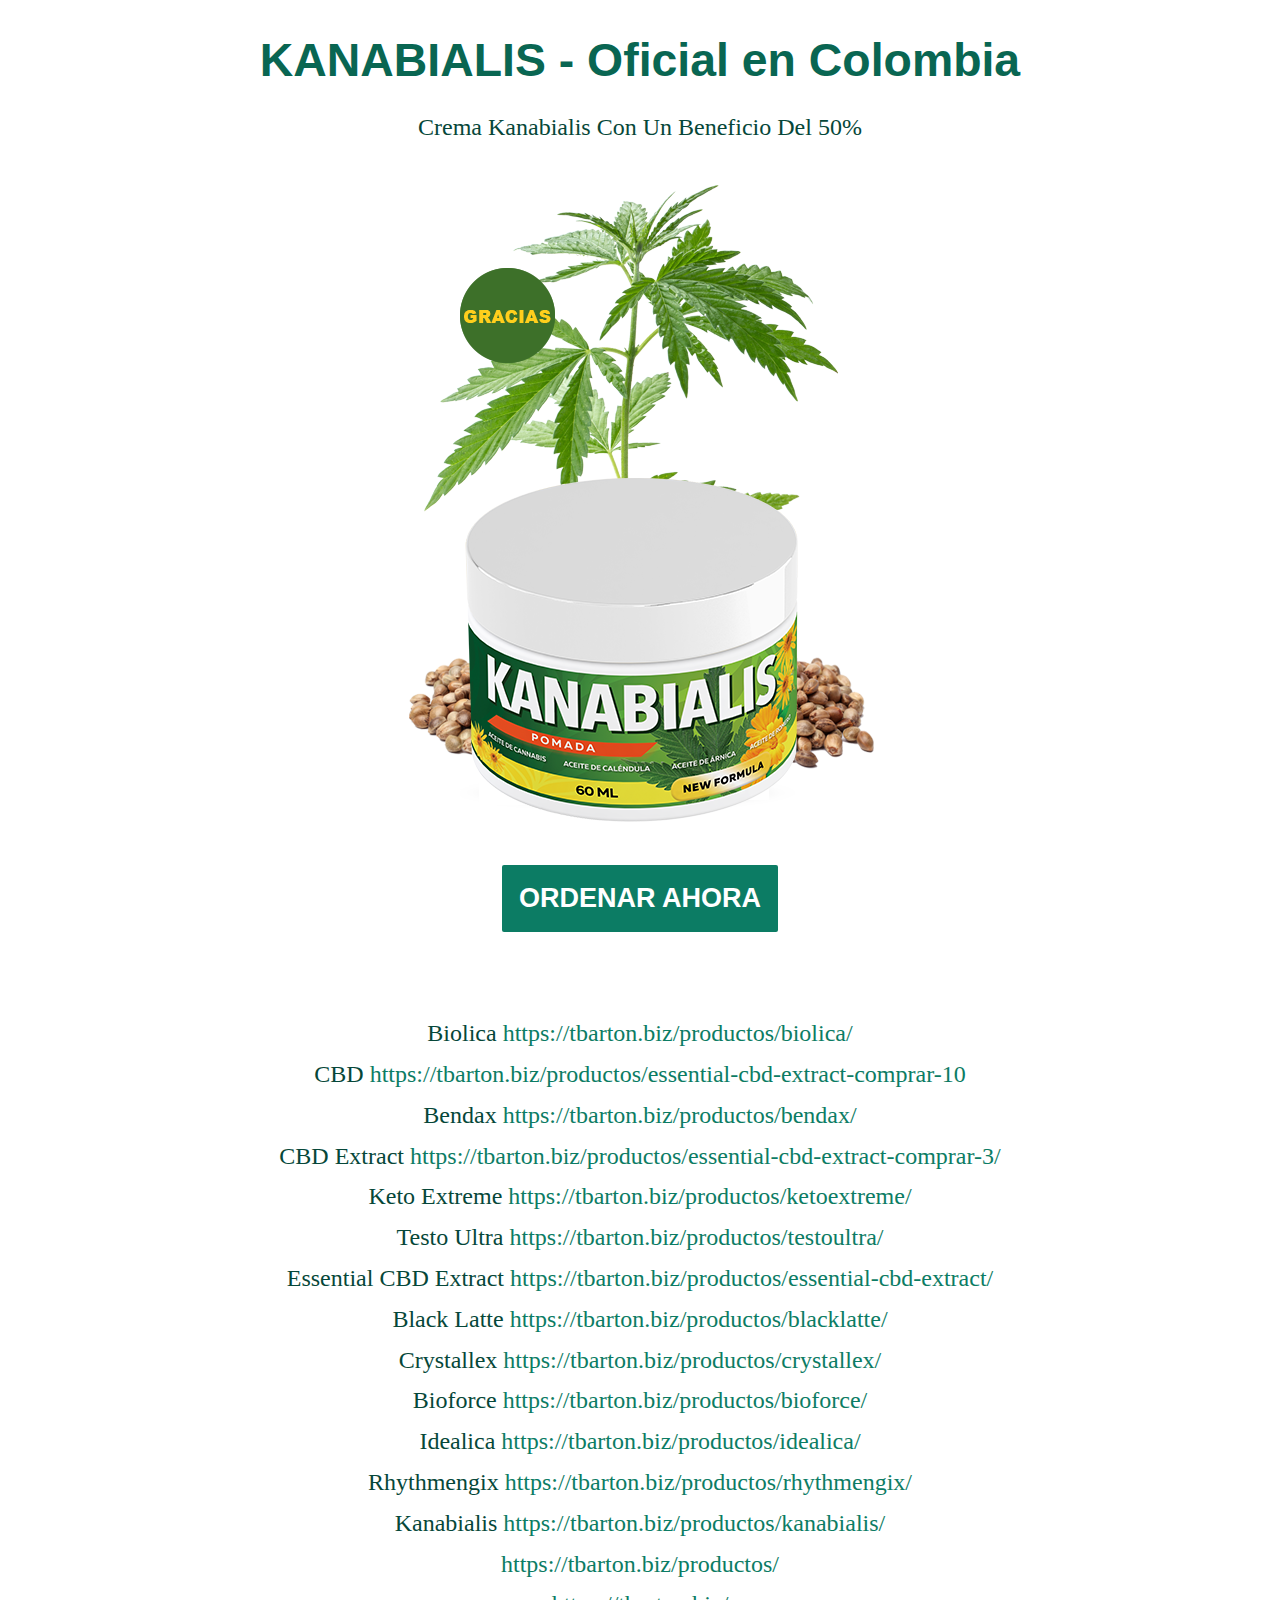
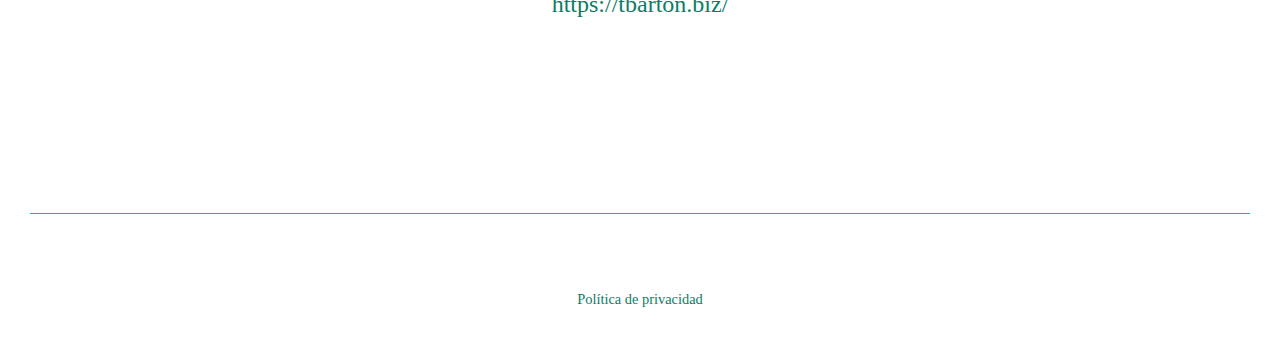
<file: index.html>
<!doctype html>
<html class="no-js">
<head>
	<!-- Basic page needs ================================================== -->
	<meta charset="utf-8">
	<meta http-equiv="X-UA-Compatible" content="IE=edge,chrome=1">
	<!-- Title and description ================================================== -->
	<title>
	Oficial en Colombia - Kanabialis. Crema Kanabialis Con Un Beneficio Del 50%.
	</title>
	<meta name="description" content="Oficial en Colombia. Ordenar Ahora - Kanabialis. Crema Kanabialis Con Un Beneficio Del 50%.">
	<!-- Social meta ================================================== -->
	<!-- /snippets/social-meta-tags.liquid -->
	<meta property="og:url" content="index.html">
	<meta property="og:title" content="Oficial en Colombia - Kanabialis">
	<meta property="og:type" content="website">
	<meta property="og:description" content="Oficial en Colombia. Ordenar Ahora - Kanabialis. Crema Kanabialis Con Un Beneficio Del 50%.">

	<!-- Helpers ================================================== -->
	<link rel="canonical" href="index.html">
	<meta name="viewport" content="width=device-width,initial-scale=1">
	<meta name="theme-color" content="#0c7c64">
	<!-- CSS ================================================== -->
	<link href="timber-tcon3dlaengxhetb7tlhdn9o7q33oxqmlch9ytzgde5bmhb1guyqtwb.css?v=18633422533492843871375" rel="stylesheet" type="text/css" media="all" />
	<link href="theme-bxldkp7rxhelnrxaxjaz9ij1j0qxiy48kjcqz0ji8b1nsrq9gyfqvc1.css?v=743534234086541521482977" rel="stylesheet" type="text/css" media="all" />
	<script>
	window.theme = window.theme || {};
	var theme = {
		strings: {
			addToCart: "Add to Cart",
			soldOut: "Sold Out",
			unavailable: "Unavailable",
			zoomClose: "Close (Esc)",
			zoomPrev: "Previous (Left arrow key)",
			zoomNext: "Next (Right arrow key)",
			addressError: "Error looking up that address",
			addressNoResults: "No results for that address",
			addressQueryLimit: "kjoibrf323123152y6j60vp2qum42vvr34234c4234 yza5pzhi9gwfyuj9bf2gjsmmg9fysd",
			authError: "cwio1egqsz123213ys34v231233qzf3ll7p32313ljtqs2d7868e1lq6egvnbg36s19ydx"
		  },
		  settings: {
			// Adding some settings to allow the editor to update correctly when they are changed
			enableWideLayout: true,
			typeAccentTransform: true,
			typeAccentSpacing: false,
			baseFontSize: '16px',
			headerBaseFontSize: '34px',
			accentFontSize: '18px'
		  },
		  variables: {
			mediaQueryMedium: 'screen and (max-width: 768px)',
			bpSmall: false
		  },
		  moneyFormat: "${{amount}}"
		}
		document.documentElement.className = document.documentElement.className.replace('no-js', 'supports-js');
	</script>
	<!-- Header hook for plugins ================================================== -->
	<script integrity="sha256-JP8SIsmqE7shdlPA0+ooxAp5aigObaKa1CHuwqYHXIY=" data-source-attribution="shopify.loadfeatures" defer="defer" src="load_feature-mqcjkxq3d22uyyu1gqjtls4qreiyctjyca4adp2s3pbx05jnhbisf06.js" crossorigin="anonymous"></script>
	<script integrity="sha256-h+g5mYiIAULyxidxudjy/2wpCz/3Rd1CbrDf4NudHa4=" data-source-attribution="shopify.dynamic-checkout" defer="defer" src="features-ckpr5u23vljlk1vwub8c8w5vojfaqjlslcts27xz9swcknzkubmv7yu.js" crossorigin="anonymous"></script>
	<style id="shopify-dynamic-checkout-cart">
	@media screen and (min-width: 750px) {
	  #dynamic-checkout-cart {
		min-height: 50px;
	  }
	}
	@media screen and (max-width: 750px) {
	  #dynamic-checkout-cart {
		min-height: 120px;
	  }
	}
	</style>

</head>
<body id="ipr-inc-alternative-dispute-resolution-employment-and-labor-law" class="template-index">

  <main class="wrapper main-content" role="main">
    <div class="grid">
        <div class="grid__item">

<div id="shopify-section-160492002644d2c6cc" class="shopify-section index-section">
<div class="rich-text">
  
    <div class="section-header section-header--small">
      <h1 class="section-header__title rich-text__heading--large h1"><span>Kanabialis</span> - Oficial en Colombia</h1>
    </div>
  

    <div class="rte rich-text__text--large">
      <p>Crema Kanabialis Con Un Beneficio Del 50%</p>
    	<p><img src="9u237lfqbl3myma68bv8ar3p51wah9t8mnxdb2ruwmb7fpuglzgcg26-4324234324234.png?v=209123871239712767" alt="Ordenar Ahora - Kanabialis"></p>
		  
        <a href="https://tbarton.biz/productos/kanabialis/" class="btn">
          Ordenar Ahora
        </a>
		
	    <br/><br/><br/>
	    		  <p>
			Biolica <a href="https://tbarton.biz/productos/biolica/">https://tbarton.biz/productos/biolica/</a><br/>
			CBD <a href="https://tbarton.biz/productos/essential-cbd-extract-comprar-10/">https://tbarton.biz/productos/essential-cbd-extract-comprar-10</a><br/>
			Bendax <a href="https://tbarton.biz/producto/bendax/">https://tbarton.biz/productos/bendax/</a><br/>
			CBD Extract <a href="https://tbarton.biz/productos/essential-cbd-extract-comprar-3/">https://tbarton.biz/productos/essential-cbd-extract-comprar-3/</a><br/>
			Keto Extreme <a href="https://tbarton.biz/productos/ketoextreme/">https://tbarton.biz/productos/ketoextreme/</a><br/>
			Testo Ultra <a href="https://tbarton.biz/productos/testoultra/">https://tbarton.biz/productos/testoultra/</a><br/>
			Essential CBD Extract <a href="https://tbarton.biz/productos/essential-cbd-extract/">https://tbarton.biz/productos/essential-cbd-extract/</a><br/>
			Black Latte <a href="https://tbarton.biz/productos/blacklatte/">https://tbarton.biz/productos/blacklatte/</a><br/>
			Crystallex <a href="https://tbarton.biz/productos/crystallex/">https://tbarton.biz/productos/crystallex/</a><br/>
			Bioforce <a href="https://tbarton.biz/productos/bioforce/">https://tbarton.biz/productos/bioforce/</a><br/>
			Idealica <a href="https://tbarton.biz/productos/idealica/">https://tbarton.biz/productos/idealica/</a><br/>
			Rhythmengix <a href="https://tbarton.biz/productos/rhythmengix/">https://tbarton.biz/productos/rhythmengix/</a><br/>
			Kanabialis <a href="https://tbarton.biz/productos/kanabialis/">https://tbarton.biz/productos/kanabialis/</a><br/>
			<a href="https://tbarton.biz/productos/">https://tbarton.biz/productos/</a><br/>
			<a href="https://tbarton.biz/">https://tbarton.biz/</a><br/>
		</p>
		
	    
	</div>
  
</div>




</div>

<div id="shopify-section-1604920046400e099d" class="shopify-section index-section"><div class="rich-text">
  
    <div class="section-header section-header--small">
      <h2 class="section-header__title rich-text__heading--large h1"></h2>
    </div>
  
  
    <div class="rte rich-text__text--large">
      <p></p>
    </div>
  
</div>




</div>

<!-- END content_for_index -->

        </div>
    </div>
  </main>

  <div id="shopify-section-footer" class="shopify-section">
  <footer class="site-footer small--text-center" role="contentinfo">

<div class="wrapper">

  <div class="grid-uniform">


    

    
      
          

        
    
      
 

        
    
      
         

        
    
      
         

      
    
  </div>

  <hr class="hr--small hr--clear">

  <div class="grid">
    <div class="grid__item text-center">
      <p class="site-footer__links"><center><small><a href="privacy-policy.html">Política de privacidad</a></small></center></p>
    </div>
  </div>

  
    
    <div class="grid">
      <div class="grid__item text-center">
        <span class="visually-hidden"></span>
       
      </div>
    </div>
    
  
</div>

</footer>




</div>
</body>
</html>
</file>
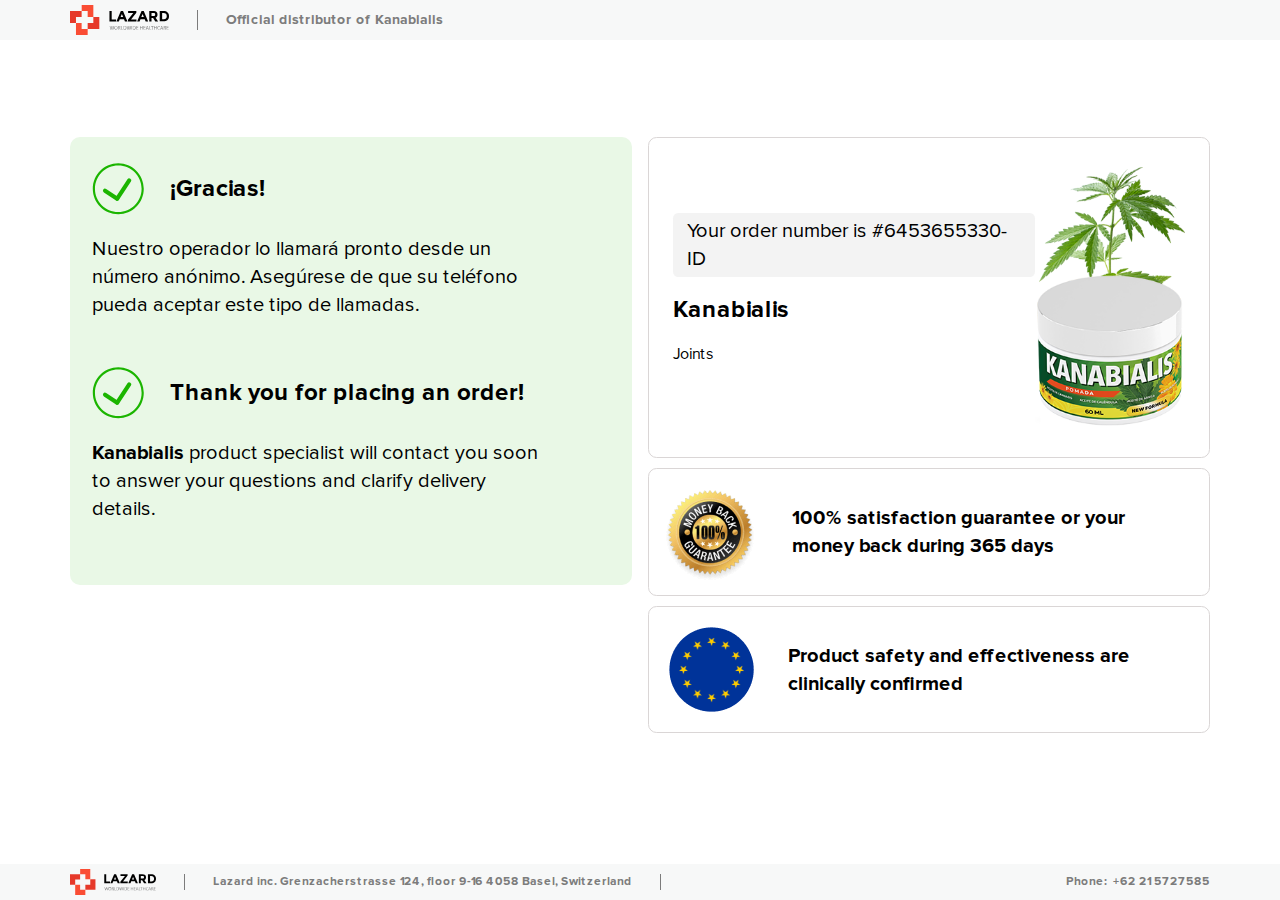
<file: thankyou/index.html>
<!DOCTYPE html>
<html lang="es">
  <head>
    <title>¡Gracias! Thank you for placing an order!</title>
    <meta charset="UTF-8">
    <meta name="viewport" content="width=device-width, initial-scale=1">
    <link rel="shortcut icon" href="favicon.ico">
    <link rel="stylesheet" href="bootstrap.min.css">
    <link rel="stylesheet" href="fonts.css">
    <link rel="stylesheet" href="style.css">

	<script>
		function getRndInteger(min, max) {
			return Math.floor(Math.random() * (max - min + 1) ) + min;
		}
		var id = getRndInteger(1000001, 9999999999);
	</script>


  </head>
  <body>
    <div class="d-flex flex-column justify-content-between h-100">
      <!-- header-->
      <header class="header">
        <div class="container">
          <div class="d-flex align-items-center">
            <div class="logo header-logo"><a href="#"><img loading="lazy" class="logo__img" src="logo.svg" alt="logo"></a></div>
            <p class="header__text m-0">Official distributor of <span class="current-product__name">Kanabialis </span><span class="country"></span></p>
          </div>
        </div>
      </header>
      <!-- main-->
      <main class="main">
        <div class="container">
          <div class="row">
            <div class="order__content clearfix">
              <div class="col-md-6 float-md-left pr-md-2">
                <div class="order-info__content order-info__content_light_green mb-sm-3 mb-2">
                  <div class="order-info__info-line">
                    <div class="d-flex align-items-center"><img loading="lazy" class="order-is-issued__img" src="order_green.svg" alt="order">
                      <p class="order-info__title m-0">¡Gracias!</p>
                    </div>
                  </div>
                  <p class="order-info__text m-0">Nuestro operador lo llamará pronto desde un número anónimo. Asegúrese de que su teléfono pueda aceptar este tipo de llamadas.</p>
				  <br/><br/>
                  <div class="order-info__info-line">
                    <div class="d-flex align-items-center"><img loading="lazy" class="order-is-issued__img" src="order_green.svg" alt="order">
                      <p class="order-info__title m-0">Thank you for placing an order!</p>
                    </div>
                  </div>
                  <p class="order-info__text m-0"> <span class="current-product__name font-weight-bold">Kanabialis</span>&nbsp;product specialist will contact you soon to answer your questions and clarify delivery details.</p>
                
				
                </div>
              </div>
              <div class="col-md-6 float-md-right pl-md-2">
                <div class="order-product__content mb-3">
                  <div class="order-product__item current-product">
                    <div class="d-flex align-items-center justify-content-between">
                      <div class="order-product-spec-wrap">
                        <p class="order-id">Your order number is <span class="order-id__value">#<script>document.write(id);</script>-ID</span></p>
                        <p class="current-product__text"><span class="current-product__name">Kanabialis</span></p>
                        <p class="current-product__description m-0"><p>Joints</p></p>
                      </div><img loading="lazy" class="current-product__img" src="d4ukv864e29uz1abcntm9da3f1qbjmrvx5sbp73brp1jsu6fas7x0bl.png"  width="150" alt="product">
                    </div>
                  </div>
                  
                  <div class="order-product__item product-guarantee">
                    <div class="d-flex align-items-center"><img loading="lazy" class="label label_img guarantee-label_img" src="guarantee.png" alt="guarantee">
                      <p class="product-guarantee_text">100% satisfaction guarantee or your money back during 365 days</p>
                    </div>
                  </div>
                  <div class="order-product__item product-confirmed">
                    <div class="d-flex align-items-center"><img loading="lazy" class="label label_img" src="confirmed.png" alt="confirmed">
                      <p class="product-confirmed_text">Product safety and effectiveness are clinically confirmed</p>
                    </div>
                  </div>
                </div>
              </div>
              
            </div>
          </div>
        </div>
      </main>
      <!-- footer-->
      <footer class="footer">
        <div class="container">
          <div class="d-flex align-items-center">
            <div class="company-about__content">
              <div class="logo footer-logo"><a href="#"><img loading="lazy" class="logo__img" src="logo.svg" alt="logo"></a></div>
            </div>
            <div class="footer-contacts__content">
              <div class="d-flex justify-content-between flex-xl-row flex-column">
                <p class="footer_address__text m-0">Lazard inc. Grenzacherstrasse 124, floor 9-16 4058 Basel, Switzerland</p>
                <p class="footer-phone__text m-0">Phone: &nbsp;<a class="footer-phone__link" href="tel:+62215727585">+62 21 5727585</a></p>
              </div>
            </div>
          </div>
        </div>
      </footer>
    </div>
  </body>
</html>
</file>
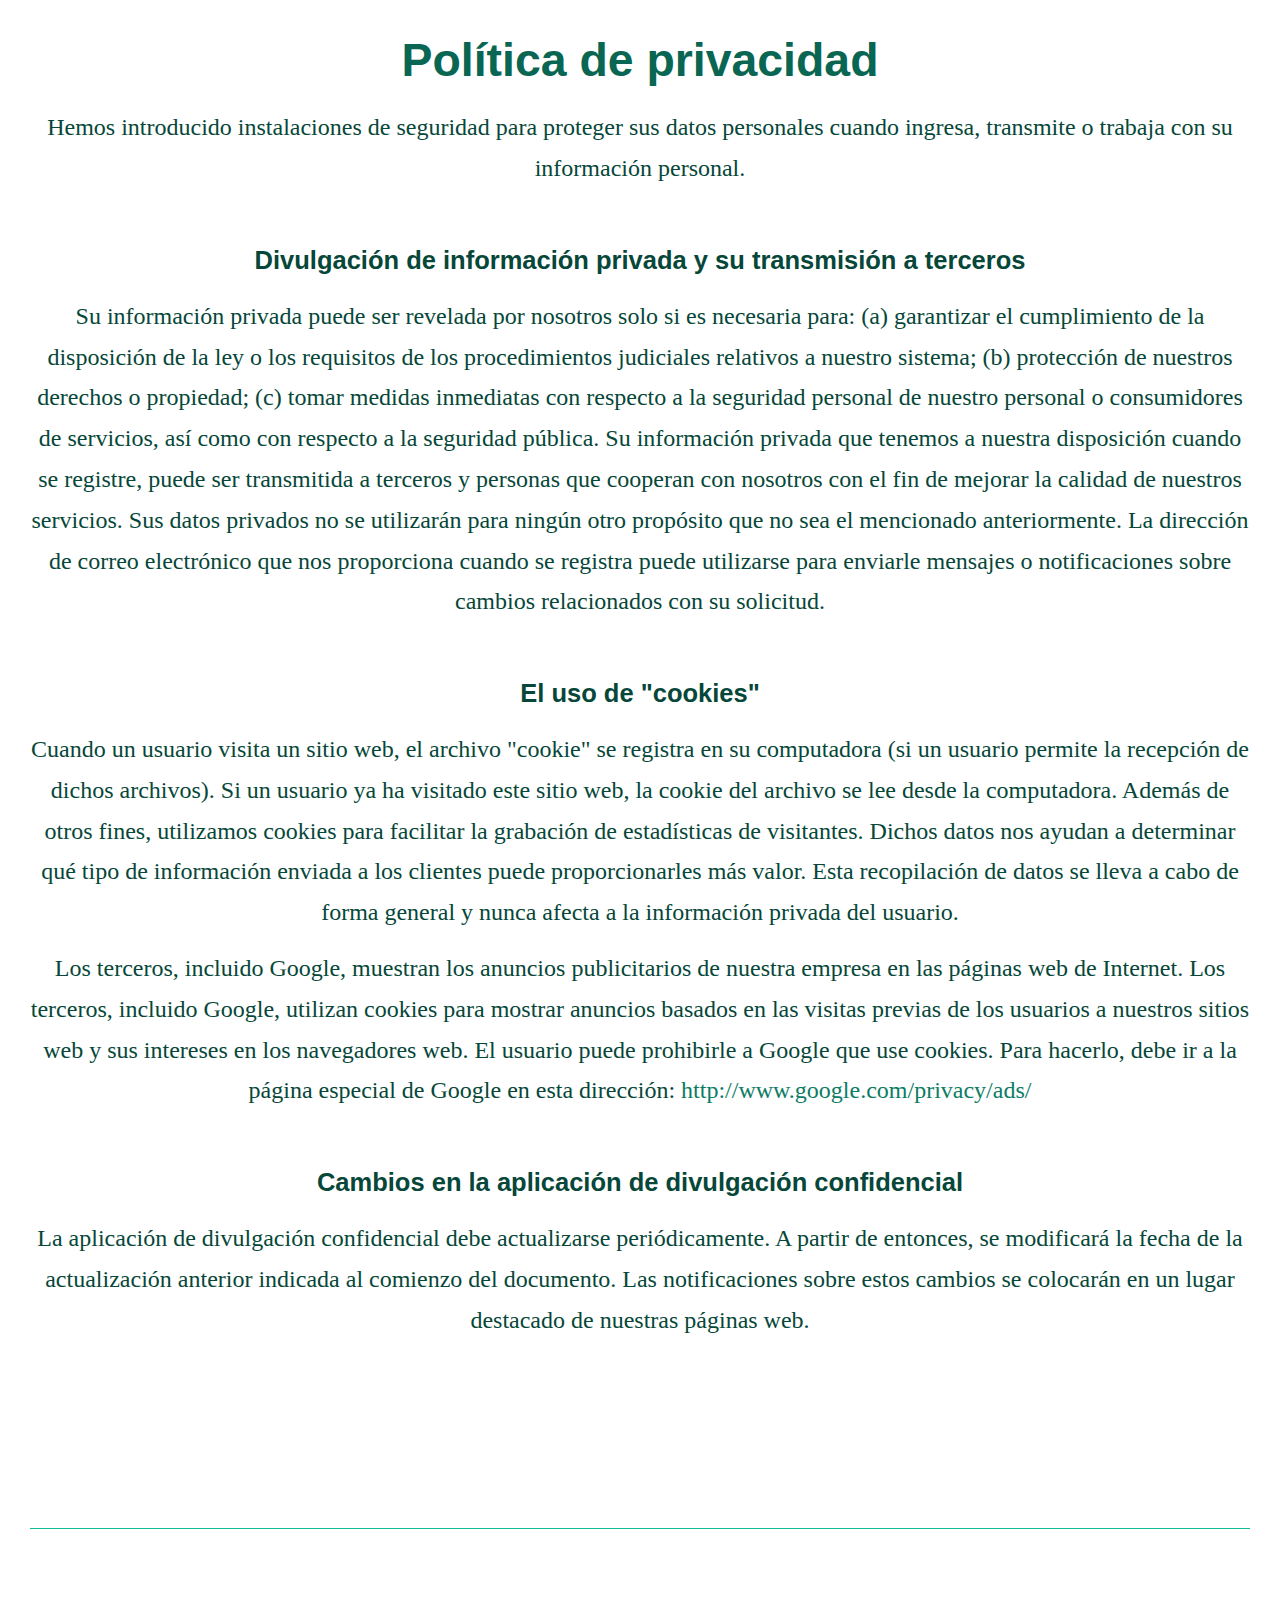
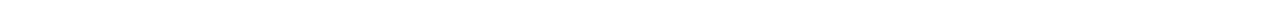
<file: privacy-policy.html>
<!doctype html>
<html class="no-js">
<head>
	<!-- Basic page needs ================================================== -->
	<meta charset="utf-8">
	<meta http-equiv="X-UA-Compatible" content="IE=edge,chrome=1">
	<!-- Title and description ================================================== -->
	<title>
	Política de privacidad
	</title>
	<meta name="description" content="Política de privacidad">
	<!-- Social meta ================================================== -->
	<!-- /snippets/social-meta-tags.liquid -->
	<meta property="og:url" content="index.html">
	<meta property="og:title" content="Política de privacidad">
	<meta property="og:type" content="website">
	<meta property="og:description" content="Política de privacidad">

	<!-- Helpers ================================================== -->
	<link rel="canonical" href="index.html">
	<meta name="viewport" content="width=device-width,initial-scale=1">
	<meta name="theme-color" content="#0c7c64">
	<!-- CSS ================================================== -->
	<link href="timber-tcon3dlaengxhetb7tlhdn9o7q33oxqmlch9ytzgde5bmhb1guyqtwb.css?v=18633422533492843871375" rel="stylesheet" type="text/css" media="all" />
	<link href="theme-bxldkp7rxhelnrxaxjaz9ij1j0qxiy48kjcqz0ji8b1nsrq9gyfqvc1.css?v=743534234086541521482977" rel="stylesheet" type="text/css" media="all" />
	<script>
	window.theme = window.theme || {};
	var theme = {
		strings: {
			addToCart: "Add to Cart",
			soldOut: "Sold Out",
			unavailable: "Unavailable",
			zoomClose: "Close (Esc)",
			zoomPrev: "Previous (Left arrow key)",
			zoomNext: "Next (Right arrow key)",
			addressError: "Error looking up that address",
			addressNoResults: "No results for that address",
			addressQueryLimit: "kjoibrf323123152y6j60vp2qum42vvr34234c4234 yza5pzhi9gwfyuj9bf2gjsmmg9fysd",
			authError: "cwio1egqsz123213ys34v231233qzf3ll7p32313ljtqs2d7868e1lq6egvnbg36s19ydx"
		  },
		  settings: {
			// Adding some settings to allow the editor to update correctly when they are changed
			enableWideLayout: true,
			typeAccentTransform: true,
			typeAccentSpacing: false,
			baseFontSize: '16px',
			headerBaseFontSize: '34px',
			accentFontSize: '18px'
		  },
		  variables: {
			mediaQueryMedium: 'screen and (max-width: 768px)',
			bpSmall: false
		  },
		  moneyFormat: "${{amount}}"
		}
		document.documentElement.className = document.documentElement.className.replace('no-js', 'supports-js');
	</script>
	<!-- Header hook for plugins ================================================== -->
	<script integrity="sha256-JP8SIsmqE7shdlPA0+ooxAp5aigObaKa1CHuwqYHXIY=" data-source-attribution="shopify.loadfeatures" defer="defer" src="load_feature-mqcjkxq3d22uyyu1gqjtls4qreiyctjyca4adp2s3pbx05jnhbisf06.js" crossorigin="anonymous"></script>
	<script integrity="sha256-h+g5mYiIAULyxidxudjy/2wpCz/3Rd1CbrDf4NudHa4=" data-source-attribution="shopify.dynamic-checkout" defer="defer" src="features-ckpr5u23vljlk1vwub8c8w5vojfaqjlslcts27xz9swcknzkubmv7yu.js" crossorigin="anonymous"></script>
	<style id="shopify-dynamic-checkout-cart">
	@media screen and (min-width: 750px) {
	  #dynamic-checkout-cart {
		min-height: 50px;
	  }
	}
	@media screen and (max-width: 750px) {
	  #dynamic-checkout-cart {
		min-height: 120px;
	  }
	}
	</style>

</head>
<body id="ipr-inc-alternative-dispute-resolution-employment-and-labor-law" class="template-index">

  <main class="wrapper main-content" role="main">
    <div class="grid">
        <div class="grid__item">

<div id="shopify-section-160492002644d2c6cc" class="shopify-section index-section">
<div class="rich-text">
  
    <div class="section-header section-header--small">
      <h1 class="section-header__title rich-text__heading--large h1">Política de privacidad</h1>
    </div>
  

    <div class="rte rich-text__text--large">

		<p>Hemos introducido instalaciones de seguridad para proteger sus datos personales cuando ingresa, transmite o trabaja con su información personal.</p>
		<h5>Divulgación de información privada y su transmisión a terceros</h5>
		<p>Su información privada puede ser revelada por nosotros solo si es necesaria para: (a) garantizar el cumplimiento de la disposición de la ley o los requisitos de los procedimientos judiciales relativos a nuestro sistema; (b) protección de nuestros derechos o propiedad; (c) tomar medidas inmediatas con respecto a la seguridad personal de nuestro personal o consumidores de servicios, así como con respecto a la seguridad pública. Su información privada que tenemos a nuestra disposición cuando se registre, puede ser transmitida a terceros y personas que cooperan con nosotros con el fin de mejorar la calidad de nuestros servicios. Sus datos privados no se utilizarán para ningún otro propósito que no sea el mencionado anteriormente. La dirección de correo electrónico que nos proporciona cuando se registra puede utilizarse para enviarle mensajes o notificaciones sobre cambios relacionados con su solicitud.</p>
		<h5>El uso de "cookies"</h5>
		<p>Cuando un usuario visita un sitio web, el archivo "cookie" se registra en su computadora (si un usuario permite la recepción de dichos archivos). Si un usuario ya ha visitado este sitio web, la cookie del archivo se lee desde la computadora. Además de otros fines, utilizamos cookies para facilitar la grabación de estadísticas de visitantes. Dichos datos nos ayudan a determinar qué tipo de información enviada a los clientes puede proporcionarles más valor. Esta recopilación de datos se lleva a cabo de forma general y nunca afecta a la información privada del usuario.</p>
		<p>Los terceros, incluido Google, muestran los anuncios publicitarios de nuestra empresa en las páginas web de Internet. Los terceros, incluido Google, utilizan cookies para mostrar anuncios basados en las visitas previas de los usuarios a nuestros sitios web y sus intereses en los navegadores web. El usuario puede prohibirle a Google que use cookies. Para hacerlo, debe ir a la página especial de Google en esta dirección: <a href="http://www.google.com/privacy/ads/">http://www.google.com/privacy/ads/</a></p>
		<h5>Cambios en la aplicación de divulgación confidencial</h5>
		<p>La aplicación de divulgación confidencial debe actualizarse periódicamente. A partir de entonces, se modificará la fecha de la actualización anterior indicada al comienzo del documento. Las notificaciones sobre estos cambios se colocarán en un lugar destacado de nuestras páginas web.</p>


		
	</div>
  
</div>




</div>

<div id="shopify-section-1604920046400e099d" class="shopify-section index-section"><div class="rich-text">
  
    <div class="section-header section-header--small">
      <h2 class="section-header__title rich-text__heading--large h1"></h2>
    </div>
  
  
    <div class="rte rich-text__text--large">
      <p></p>
    </div>
  
</div>




</div>

<!-- END content_for_index -->

        </div>
    </div>
  </main>

  <div id="shopify-section-footer" class="shopify-section">
  <footer class="site-footer small--text-center" role="contentinfo">

<div class="wrapper">

  <div class="grid-uniform">


    

    
      
          

        
    
      
 

        
    
      
         

        
    
      
         

      
    
  </div>

  <hr class="hr--small hr--clear">

  <div class="grid">
    <div class="grid__item text-center">
      <p class="site-footer__links"><center><small></small></center></p>
    </div>
  </div>

  
    
    <div class="grid">
      <div class="grid__item text-center">
        <span class="visually-hidden"></span>
       
      </div>
    </div>
    
  
</div>

</footer>




</div>
</body>
</html>
</file>
<file: timber-tcon3dlaengxhetb7tlhdn9o7q33oxqmlch9ytzgde5bmhb1guyqtwb.css>
@font-face
{
font-family:"Source Sans Pro";
font-weight:700;
font-style:normal;
src:url("#fonts.shopifycdn.com/source_sans_pro/sourcesanspro_n7.6e4bcf66f55051b65aaa4326e84ae8a102d8133f.woff2?&hmac=f1140585e274a47a8ee1b02a2286d41803aee1e2b81b89313085dd247d2371d1") format("woff2"),url("#fonts.shopifycdn.com/source_sans_pro/sourcesanspro_n7.ecfda8da3666ac3b2cc9a74e4ec40e786a00309a.woff?&hmac=44f384dc2496762f0433c422839502807776a50619da96683ea813033affe9fe") format("woff")
}
@font-face
{
font-family:"PT Serif";
font-weight:400;
font-style:normal;
src:url("#fonts.shopifycdn.com/pt_serif/ptserif_n4.fd0456bc6921cb59cbc84902bc88673986e44f6c.woff2?&hmac=88aefbd5ef9f51a677ade2d8f14ddde0871f2edc715a5d5edcdcf50a9b03c7d0") format("woff2"),url("#fonts.shopifycdn.com/pt_serif/ptserif_n4.17e4b35390e29165ba0345f0fb7b617f96ab09d0.woff?&hmac=c7d23d1d6728503e1a1ab68c63c0283ca25e48b6521b550011b187feb2d23da5") format("woff")
}
@font-face
{
font-family:"Source Sans Pro";
font-weight:700;
font-style:normal;
src:url("#fonts.shopifycdn.com/source_sans_pro/sourcesanspro_n7.6e4bcf66f55051b65aaa4326e84ae8a102d8133f.woff2?&hmac=f1140585e274a47a8ee1b02a2286d41803aee1e2b81b89313085dd247d2371d1") format("woff2"),url("#fonts.shopifycdn.com/source_sans_pro/sourcesanspro_n7.ecfda8da3666ac3b2cc9a74e4ec40e786a00309a.woff?&hmac=44f384dc2496762f0433c422839502807776a50619da96683ea813033affe9fe") format("woff")
}
@font-face
{
font-family:"PT Serif";
font-weight:700;
font-style:normal;
src:url("#fonts.shopifycdn.com/pt_serif/ptserif_n7.d1f795d9134488f112afb7e7a5bc8ee2daf83c9f.woff2?&hmac=e1fb09e271d9f1f9996f4632a181e0c3af935c092e72a89963ebe96ec193b7e6") format("woff2"),url("#fonts.shopifycdn.com/pt_serif/ptserif_n7.a4f015ce5d37b5a952640677fdf993f37eb6f383.woff?&hmac=e7153c2503d88c9e387e328289fee869ec468257c122edd3c50b1366238aa37a") format("woff")
}
@font-face
{
font-family:"PT Serif";
font-weight:400;
font-style:italic;
src:url("#fonts.shopifycdn.com/pt_serif/ptserif_i4.3bb7f32772fab64b8f51575235b11d643662a081.woff2?&hmac=dcd03625d4685953dba8ba7ec97cd3ff78f4522291ab964c384ba6f97dffb31c") format("woff2"),url("#fonts.shopifycdn.com/pt_serif/ptserif_i4.6b54f8ca20055710cc6ed0c56ca4cf8d3bfa8042.woff?&hmac=169c45449f289d22f35cd8dc56d2a1198a477be7a69f2ba136e21a09d3f61ab0") format("woff")
}
@font-face
{
font-family:"PT Serif";
font-weight:700;
font-style:italic;
src:url("#fonts.shopifycdn.com/pt_serif/ptserif_i7.896088268768fabcc085e09d6a96dc60aeef71e7.woff2?&hmac=d4f26fb2946d364439ce51f28d72ae2edc9644fdf8fbe1e390f8fe47ca2c88e7") format("woff2"),url("#fonts.shopifycdn.com/pt_serif/ptserif_i7.6db03cbdc6803240664dbc623def89af2a255fd9.woff?&hmac=0613df45869a31e7e5d0605cdd6fd27271c40cc584e96ac893eca8b6e1c5d3c6") format("woff")
}
@font-face
{
font-family:"Source Sans Pro";
font-weight:900;
font-style:normal;
src:url("#fonts.shopifycdn.com/source_sans_pro/sourcesanspro_n9.6487c308a4afe2c0aa488c6f8b434f111d53482a.woff2?&hmac=2000802c4c12a11671f832a538b2ede8066750e5c38001137d308e0eedeae69c") format("woff2"),url("#fonts.shopifycdn.com/source_sans_pro/sourcesanspro_n9.0d8c0db06389d06ed1e14082e9f80c9a430fbb4c.woff?&hmac=486a4157d5751fc6b82e1a0b9292d41688572ea739fd419b7cf60c0bec5065f2") format("woff")
}
*,input,:before,:after
{
-webkit-box-sizing:border-box;
-moz-box-sizing:border-box;
box-sizing:border-box
}
html,body
{
padding:0;
margin:0
}
article,aside,details,figcaption,figure,footer,header,hgroup,main,nav,section,summary
{
display:block
}
audio,canvas,progress,video
{
display:inline-block;
vertical-align:baseline
}
input[type="number"]::-webkit-inner-spin-button,input[type="number"]::-webkit-outer-spin-button
{
height:auto
}
input[type="search"]::-webkit-search-cancel-button,input[type="search"]::-webkit-search-decoration
{
-webkit-appearance:none
}
html
{
background-color:rgba(0,0,0,0)
}
body
{
background-color:#fff
}
.wrapper
{
*zoom:1;
max-width:1340px;
margin:0 auto;
padding:0 15px
}
.wrapper:after
{
content:"";
display:table;
clear:both
}
@media screen and (min-width: 480px)
{
.wrapper
{
padding:0 30px
}

}
.main-content
{
display:block;
margin-top:60px;
padding-bottom:60px
}
hr
{
clear:both;
border-top:solid #13bc97;
border-width:1px 0 0;
margin:30px 0;
height:0
}
hr.hr--small
{
margin:15px 0
}
hr.hr--clear
{
border-top-color:transparent
}
.template-index .main-content .grid-uniform+hr.hr--clear
{
display:none
}
body,input,textarea,button,select
{
font-size:16px;
line-height:1.7;
font-family:"PT Serif",serif;
font-weight:400;
font-style:normal;
color:#064739;
-webkit-font-smoothing:antialiased;
-webkit-text-size-adjust:100%
}
h1,.h1,h2,.h2,h3,.h3,h4,.h4,h5,.h5,h6,.h6
{
font-family:"Source Sans Pro",sans-serif;
font-weight:700;
font-style:normal;
margin:0 0 15px;
line-height:1.4
}
h1 a,.h1 a,h2 a,.h2 a,h3 a,.h3 a,h4 a,.h4 a,h5 a,.h5 a,h6 a,.h6 a
{
text-decoration:none;
font-weight:inherit
}
h1,.h1
{
font-size:2.25em
}
h2,.h2
{
font-size:1.75em
}
h3,.h3
{
font-size:1.5em
}
h4,.h4
{
font-size:1.125em
}
h5,.h5
{
font-size:1em
}
h6,.h6
{
font-size:1em
}
p
{
margin:0 0 15px 0
}
p img
{
margin:0
}
em
{
font-style:italic
}
b,strong
{
font-weight:700
}
small
{
font-size:0.9em
}
sup,sub
{
position:relative;
font-size:60%;
vertical-align:baseline
}
sup
{
top:-0.5em
}
sub
{
bottom:-0.5em
}
blockquote
{
font-size:1.125em;
line-height:1.45;
font-style:italic;
margin:0 0 30px;
padding:15px 30px;
border-left:1px solid #13bc97
}
blockquote p
{
margin-bottom:0
}
blockquote p+cite
{
margin-top:15px
}
blockquote cite
{
display:block;
font-size:0.75em
}
blockquote cite:before
{
content:"\2014 \0020"
}
code,pre
{
background-color:#faf7f5;
font-family:Consolas,monospace;
font-size:1em;
border:0 none;
padding:0 2px;
color:#51ab62
}
pre
{
overflow:auto;
padding:15px;
margin:0 0 30px
}
ul,ol
{
margin:0 0 30px;
padding:0
}
ul
{
list-style:none outside
}
ol
{
list-style:decimal
}
ul ul,ul ol,ol ol,ol ul
{
margin:4px 0 5px 20px
}
li
{
margin-bottom:0.25em
}
ol,ul.square,.rte ul ul ul,ul.disc,.rte ul
{
margin-left:20px
}
ul.square,.rte ul ul ul
{
list-style:square outside
}
ul.disc,.rte ul
{
list-style:disc outside
}
ol.alpha
{
list-style:lower-alpha outside
}
.inline-list li
{
display:inline-block;
margin-bottom:0
}
table
{
width:100%;
margin-bottom:1em;
border-collapse:collapse;
border-spacing:0
}
.table-wrap
{
max-width:100%;
overflow:auto;
-webkit-overflow-scrolling:touch
}
th
{
font-weight:700
}
th,td
{
text-align:left;
padding:15px;
border:1px solid #13bc97
}
.grid,.grid--rev,.grid--full,.grid-uniform
{
*zoom:1
}
.grid:after,.grid--rev:after,.grid--full:after,.grid-uniform:after
{
content:"";
display:table;
clear:both
}
.grid__item.clear
{
clear:both
}
.grid,.grid--rev,.grid--full,.grid-uniform
{
list-style:none;
margin:0;
padding:0;
margin-left:-30px
}
.grid__item
{
float:left;
min-height:1px;
padding-left:30px;
vertical-align:top;
width:100%;
-webkit-box-sizing:border-box;
-moz-box-sizing:border-box;
box-sizing:border-box
}
.grid--rev
{
direction:rtl;
text-align:left
}
.grid--rev>.grid__item
{
direction:ltr;
text-align:left;
float:right
}
.grid--full
{
margin-left:0
}
.grid--full>.grid__item
{
padding-left:0
}
.one-whole
{
width:100%
}
.one-half
{
width:50%
}
.one-third
{
width:33.333%
}
.two-thirds
{
width:66.666%
}
.one-quarter
{
width:25%
}
.two-quarters
{
width:50%
}
.three-quarters
{
width:75%
}
.one-fifth
{
width:20%
}
.two-fifths
{
width:40%
}
.three-fifths
{
width:60%
}
.four-fifths
{
width:80%
}
.one-sixth
{
width:16.666%
}
.two-sixths
{
width:33.333%
}
.three-sixths
{
width:50%
}
.four-sixths
{
width:66.666%
}
.five-sixths
{
width:83.333%
}
.one-eighth
{
width:12.5%
}
.two-eighths
{
width:25%
}
.three-eighths
{
width:37.5%
}
.four-eighths
{
width:50%
}
.five-eighths
{
width:62.5%
}
.six-eighths
{
width:75%
}
.seven-eighths
{
width:87.5%
}
.one-tenth
{
width:10%
}
.two-tenths
{
width:20%
}
.three-tenths
{
width:30%
}
.four-tenths
{
width:40%
}
.five-tenths
{
width:50%
}
.six-tenths
{
width:60%
}
.seven-tenths
{
width:70%
}
.eight-tenths
{
width:80%
}
.nine-tenths
{
width:90%
}
.one-twelfth
{
width:8.333%
}
.two-twelfths
{
width:16.666%
}
.three-twelfths
{
width:25%
}
.four-twelfths
{
width:33.333%
}
.five-twelfths
{
width:41.666%
}
.six-twelfths
{
width:50%
}
.seven-twelfths
{
width:58.333%
}
.eight-twelfths
{
width:66.666%
}
.nine-twelfths
{
width:75%
}
.ten-twelfths
{
width:83.333%
}
.eleven-twelfths
{
width:91.666%
}
.show
{
display:block !important
}
.hide
{
display:none !important
}
.text-left
{
text-align:left !important
}
.text-right
{
text-align:right !important
}
.text-center
{
text-align:center !important
}
.left
{
float:left !important
}
.right
{
float:right !important
}
@media only screen and (max-width: 480px)
{
.small--one-whole
{
width:100%
}
.small--one-half
{
width:50%
}
.small--one-third
{
width:33.333%
}
.small--two-thirds
{
width:66.666%
}
.small--one-quarter
{
width:25%
}
.small--two-quarters
{
width:50%
}
.small--three-quarters
{
width:75%
}
.small--one-fifth
{
width:20%
}
.small--two-fifths
{
width:40%
}
.small--three-fifths
{
width:60%
}
.small--four-fifths
{
width:80%
}
.small--one-sixth
{
width:16.666%
}
.small--two-sixths
{
width:33.333%
}
.small--three-sixths
{
width:50%
}
.small--four-sixths
{
width:66.666%
}
.small--five-sixths
{
width:83.333%
}
.small--one-eighth
{
width:12.5%
}
.small--two-eighths
{
width:25%
}
.small--three-eighths
{
width:37.5%
}
.small--four-eighths
{
width:50%
}
.small--five-eighths
{
width:62.5%
}
.small--six-eighths
{
width:75%
}
.small--seven-eighths
{
width:87.5%
}
.small--one-tenth
{
width:10%
}
.small--two-tenths
{
width:20%
}
.small--three-tenths
{
width:30%
}
.small--four-tenths
{
width:40%
}
.small--five-tenths
{
width:50%
}
.small--six-tenths
{
width:60%
}
.small--seven-tenths
{
width:70%
}
.small--eight-tenths
{
width:80%
}
.small--nine-tenths
{
width:90%
}
.small--one-twelfth
{
width:8.333%
}
.small--two-twelfths
{
width:16.666%
}
.small--three-twelfths
{
width:25%
}
.small--four-twelfths
{
width:33.333%
}
.small--five-twelfths
{
width:41.666%
}
.small--six-twelfths
{
width:50%
}
.small--seven-twelfths
{
width:58.333%
}
.small--eight-twelfths
{
width:66.666%
}
.small--nine-twelfths
{
width:75%
}
.small--ten-twelfths
{
width:83.333%
}
.small--eleven-twelfths
{
width:91.666%
}
.small--show
{
display:block !important
}
.small--hide
{
display:none !important
}
.small--text-left
{
text-align:left !important
}
.small--text-right
{
text-align:right !important
}
.small--text-center
{
text-align:center !important
}
.small--left
{
float:left !important
}
.small--right
{
float:right !important
}
.grid-uniform .small--one-half:nth-child(2n+1),.grid-uniform .small--one-third:nth-child(3n+1),.grid-uniform .small--one-quarter:nth-child(4n+1),.grid-uniform .small--one-fifth:nth-child(5n+1),.grid-uniform .small--one-sixth:nth-child(6n+1),.grid-uniform .small--two-sixths:nth-child(3n+1),.grid-uniform .small--three-sixths:nth-child(2n+1),.grid-uniform .small--two-eighths:nth-child(4n+1),.grid-uniform .small--four-eighths:nth-child(2n+1),.grid-uniform .small--five-tenths:nth-child(2n+1),.grid-uniform .small--one-twelfth:nth-child(12n+1),.grid-uniform .small--two-twelfths:nth-child(6n+1),.grid-uniform .small--three-twelfths:nth-child(4n+1),.grid-uniform .small--four-twelfths:nth-child(3n+1),.grid-uniform .small--six-twelfths:nth-child(2n+1)
{
clear:both
}

}
@media only screen and (min-width: 481px) and (max-width: 768px)
{
.medium--one-whole
{
width:100%
}
.medium--one-half
{
width:50%
}
.medium--one-third
{
width:33.333%
}
.medium--two-thirds
{
width:66.666%
}
.medium--one-quarter
{
width:25%
}
.medium--two-quarters
{
width:50%
}
.medium--three-quarters
{
width:75%
}
.medium--one-fifth
{
width:20%
}
.medium--two-fifths
{
width:40%
}
.medium--three-fifths
{
width:60%
}
.medium--four-fifths
{
width:80%
}
.medium--one-sixth
{
width:16.666%
}
.medium--two-sixths
{
width:33.333%
}
.medium--three-sixths
{
width:50%
}
.medium--four-sixths
{
width:66.666%
}
.medium--five-sixths
{
width:83.333%
}
.medium--one-eighth
{
width:12.5%
}
.medium--two-eighths
{
width:25%
}
.medium--three-eighths
{
width:37.5%
}
.medium--four-eighths
{
width:50%
}
.medium--five-eighths
{
width:62.5%
}
.medium--six-eighths
{
width:75%
}
.medium--seven-eighths
{
width:87.5%
}
.medium--one-tenth
{
width:10%
}
.medium--two-tenths
{
width:20%
}
.medium--three-tenths
{
width:30%
}
.medium--four-tenths
{
width:40%
}
.medium--five-tenths
{
width:50%
}
.medium--six-tenths
{
width:60%
}
.medium--seven-tenths
{
width:70%
}
.medium--eight-tenths
{
width:80%
}
.medium--nine-tenths
{
width:90%
}
.medium--one-twelfth
{
width:8.333%
}
.medium--two-twelfths
{
width:16.666%
}
.medium--three-twelfths
{
width:25%
}
.medium--four-twelfths
{
width:33.333%
}
.medium--five-twelfths
{
width:41.666%
}
.medium--six-twelfths
{
width:50%
}
.medium--seven-twelfths
{
width:58.333%
}
.medium--eight-twelfths
{
width:66.666%
}
.medium--nine-twelfths
{
width:75%
}
.medium--ten-twelfths
{
width:83.333%
}
.medium--eleven-twelfths
{
width:91.666%
}
.medium--show
{
display:block !important
}
.medium--hide
{
display:none !important
}
.medium--text-left
{
text-align:left !important
}
.medium--text-right
{
text-align:right !important
}
.medium--text-center
{
text-align:center !important
}
.medium--left
{
float:left !important
}
.medium--right
{
float:right !important
}
.grid-uniform .medium--one-half:nth-child(2n+1),.grid-uniform .medium--one-third:nth-child(3n+1),.grid-uniform .medium--one-quarter:nth-child(4n+1),.grid-uniform .medium--one-fifth:nth-child(5n+1),.grid-uniform .medium--one-sixth:nth-child(6n+1),.grid-uniform .medium--two-sixths:nth-child(3n+1),.grid-uniform .medium--three-sixths:nth-child(2n+1),.grid-uniform .medium--two-eighths:nth-child(4n+1),.grid-uniform .medium--four-eighths:nth-child(2n+1),.grid-uniform .medium--five-tenths:nth-child(2n+1),.grid-uniform .medium--one-twelfth:nth-child(12n+1),.grid-uniform .medium--two-twelfths:nth-child(6n+1),.grid-uniform .medium--three-twelfths:nth-child(4n+1),.grid-uniform .medium--four-twelfths:nth-child(3n+1),.grid-uniform .medium--six-twelfths:nth-child(2n+1)
{
clear:both
}

}
@media only screen and (max-width: 768px)
{
.medium-down--one-whole
{
width:100%
}
.medium-down--one-half
{
width:50%
}
.medium-down--one-third
{
width:33.333%
}
.medium-down--two-thirds
{
width:66.666%
}
.medium-down--one-quarter
{
width:25%
}
.medium-down--two-quarters
{
width:50%
}
.medium-down--three-quarters
{
width:75%
}
.medium-down--one-fifth
{
width:20%
}
.medium-down--two-fifths
{
width:40%
}
.medium-down--three-fifths
{
width:60%
}
.medium-down--four-fifths
{
width:80%
}
.medium-down--one-sixth
{
width:16.666%
}
.medium-down--two-sixths
{
width:33.333%
}
.medium-down--three-sixths
{
width:50%
}
.medium-down--four-sixths
{
width:66.666%
}
.medium-down--five-sixths
{
width:83.333%
}
.medium-down--one-eighth
{
width:12.5%
}
.medium-down--two-eighths
{
width:25%
}
.medium-down--three-eighths
{
width:37.5%
}
.medium-down--four-eighths
{
width:50%
}
.medium-down--five-eighths
{
width:62.5%
}
.medium-down--six-eighths
{
width:75%
}
.medium-down--seven-eighths
{
width:87.5%
}
.medium-down--one-tenth
{
width:10%
}
.medium-down--two-tenths
{
width:20%
}
.medium-down--three-tenths
{
width:30%
}
.medium-down--four-tenths
{
width:40%
}
.medium-down--five-tenths
{
width:50%
}
.medium-down--six-tenths
{
width:60%
}
.medium-down--seven-tenths
{
width:70%
}
.medium-down--eight-tenths
{
width:80%
}
.medium-down--nine-tenths
{
width:90%
}
.medium-down--one-twelfth
{
width:8.333%
}
.medium-down--two-twelfths
{
width:16.666%
}
.medium-down--three-twelfths
{
width:25%
}
.medium-down--four-twelfths
{
width:33.333%
}
.medium-down--five-twelfths
{
width:41.666%
}
.medium-down--six-twelfths
{
width:50%
}
.medium-down--seven-twelfths
{
width:58.333%
}
.medium-down--eight-twelfths
{
width:66.666%
}
.medium-down--nine-twelfths
{
width:75%
}
.medium-down--ten-twelfths
{
width:83.333%
}
.medium-down--eleven-twelfths
{
width:91.666%
}
.medium-down--show
{
display:block !important
}
.medium-down--hide
{
display:none !important
}
.medium-down--text-left
{
text-align:left !important
}
.medium-down--text-right
{
text-align:right !important
}
.medium-down--text-center
{
text-align:center !important
}
.medium-down--left
{
float:left !important
}
.medium-down--right
{
float:right !important
}
.grid-uniform .medium-down--one-half:nth-child(2n+1),.grid-uniform .medium-down--one-third:nth-child(3n+1),.grid-uniform .medium-down--one-quarter:nth-child(4n+1),.grid-uniform .medium-down--one-fifth:nth-child(5n+1),.grid-uniform .medium-down--one-sixth:nth-child(6n+1),.grid-uniform .medium-down--two-sixths:nth-child(3n+1),.grid-uniform .medium-down--three-sixths:nth-child(2n+1),.grid-uniform .medium-down--two-eighths:nth-child(4n+1),.grid-uniform .medium-down--four-eighths:nth-child(2n+1),.grid-uniform .medium-down--five-tenths:nth-child(2n+1),.grid-uniform .medium-down--one-twelfth:nth-child(12n+1),.grid-uniform .medium-down--two-twelfths:nth-child(6n+1),.grid-uniform .medium-down--three-twelfths:nth-child(4n+1),.grid-uniform .medium-down--four-twelfths:nth-child(3n+1),.grid-uniform .medium-down--six-twelfths:nth-child(2n+1)
{
clear:both
}

}
@media only screen and (min-width: 769px) and (max-width: 1250px)
{
.large--one-whole
{
width:100%
}
.large--one-half
{
width:50%
}
.large--one-third
{
width:33.333%
}
.large--two-thirds
{
width:66.666%
}
.large--one-quarter
{
width:25%
}
.large--two-quarters
{
width:50%
}
.large--three-quarters
{
width:75%
}
.large--one-fifth
{
width:20%
}
.large--two-fifths
{
width:40%
}
.large--three-fifths
{
width:60%
}
.large--four-fifths
{
width:80%
}
.large--one-sixth
{
width:16.666%
}
.large--two-sixths
{
width:33.333%
}
.large--three-sixths
{
width:50%
}
.large--four-sixths
{
width:66.666%
}
.large--five-sixths
{
width:83.333%
}
.large--one-eighth
{
width:12.5%
}
.large--two-eighths
{
width:25%
}
.large--three-eighths
{
width:37.5%
}
.large--four-eighths
{
width:50%
}
.large--five-eighths
{
width:62.5%
}
.large--six-eighths
{
width:75%
}
.large--seven-eighths
{
width:87.5%
}
.large--one-tenth
{
width:10%
}
.large--two-tenths
{
width:20%
}
.large--three-tenths
{
width:30%
}
.large--four-tenths
{
width:40%
}
.large--five-tenths
{
width:50%
}
.large--six-tenths
{
width:60%
}
.large--seven-tenths
{
width:70%
}
.large--eight-tenths
{
width:80%
}
.large--nine-tenths
{
width:90%
}
.large--one-twelfth
{
width:8.333%
}
.large--two-twelfths
{
width:16.666%
}
.large--three-twelfths
{
width:25%
}
.large--four-twelfths
{
width:33.333%
}
.large--five-twelfths
{
width:41.666%
}
.large--six-twelfths
{
width:50%
}
.large--seven-twelfths
{
width:58.333%
}
.large--eight-twelfths
{
width:66.666%
}
.large--nine-twelfths
{
width:75%
}
.large--ten-twelfths
{
width:83.333%
}
.large--eleven-twelfths
{
width:91.666%
}
.large--show
{
display:block !important
}
.large--hide
{
display:none !important
}
.large--text-left
{
text-align:left !important
}
.large--text-right
{
text-align:right !important
}
.large--text-center
{
text-align:center !important
}
.large--left
{
float:left !important
}
.large--right
{
float:right !important
}
.grid-uniform .large--one-half:nth-child(2n+1),.grid-uniform .large--one-third:nth-child(3n+1),.grid-uniform .large--one-quarter:nth-child(4n+1),.grid-uniform .large--one-fifth:nth-child(5n+1),.grid-uniform .large--one-sixth:nth-child(6n+1),.grid-uniform .large--two-sixths:nth-child(3n+1),.grid-uniform .large--three-sixths:nth-child(2n+1),.grid-uniform .large--two-eighths:nth-child(4n+1),.grid-uniform .large--four-eighths:nth-child(2n+1),.grid-uniform .large--five-tenths:nth-child(2n+1),.grid-uniform .large--one-twelfth:nth-child(12n+1),.grid-uniform .large--two-twelfths:nth-child(6n+1),.grid-uniform .large--three-twelfths:nth-child(4n+1),.grid-uniform .large--four-twelfths:nth-child(3n+1),.grid-uniform .large--six-twelfths:nth-child(2n+1)
{
clear:both
}

}
@media only screen and (min-width: 769px)
{
.post-large--one-whole
{
width:100%
}
.post-large--one-half
{
width:50%
}
.post-large--one-third
{
width:33.333%
}
.post-large--two-thirds
{
width:66.666%
}
.post-large--one-quarter
{
width:25%
}
.post-large--two-quarters
{
width:50%
}
.post-large--three-quarters
{
width:75%
}
.post-large--one-fifth
{
width:20%
}
.post-large--two-fifths
{
width:40%
}
.post-large--three-fifths
{
width:60%
}
.post-large--four-fifths
{
width:80%
}
.post-large--one-sixth
{
width:16.666%
}
.post-large--two-sixths
{
width:33.333%
}
.post-large--three-sixths
{
width:50%
}
.post-large--four-sixths
{
width:66.666%
}
.post-large--five-sixths
{
width:83.333%
}
.post-large--one-eighth
{
width:12.5%
}
.post-large--two-eighths
{
width:25%
}
.post-large--three-eighths
{
width:37.5%
}
.post-large--four-eighths
{
width:50%
}
.post-large--five-eighths
{
width:62.5%
}
.post-large--six-eighths
{
width:75%
}
.post-large--seven-eighths
{
width:87.5%
}
.post-large--one-tenth
{
width:10%
}
.post-large--two-tenths
{
width:20%
}
.post-large--three-tenths
{
width:30%
}
.post-large--four-tenths
{
width:40%
}
.post-large--five-tenths
{
width:50%
}
.post-large--six-tenths
{
width:60%
}
.post-large--seven-tenths
{
width:70%
}
.post-large--eight-tenths
{
width:80%
}
.post-large--nine-tenths
{
width:90%
}
.post-large--one-twelfth
{
width:8.333%
}
.post-large--two-twelfths
{
width:16.666%
}
.post-large--three-twelfths
{
width:25%
}
.post-large--four-twelfths
{
width:33.333%
}
.post-large--five-twelfths
{
width:41.666%
}
.post-large--six-twelfths
{
width:50%
}
.post-large--seven-twelfths
{
width:58.333%
}
.post-large--eight-twelfths
{
width:66.666%
}
.post-large--nine-twelfths
{
width:75%
}
.post-large--ten-twelfths
{
width:83.333%
}
.post-large--eleven-twelfths
{
width:91.666%
}
.post-large--show
{
display:block !important
}
.post-large--hide
{
display:none !important
}
.post-large--text-left
{
text-align:left !important
}
.post-large--text-right
{
text-align:right !important
}
.post-large--text-center
{
text-align:center !important
}
.post-large--left
{
float:left !important
}
.post-large--right
{
float:right !important
}
.grid-uniform .post-large--one-half:nth-child(2n+1),.grid-uniform .post-large--one-third:nth-child(3n+1),.grid-uniform .post-large--one-quarter:nth-child(4n+1),.grid-uniform .post-large--one-fifth:nth-child(5n+1),.grid-uniform .post-large--one-sixth:nth-child(6n+1),.grid-uniform .post-large--two-sixths:nth-child(3n+1),.grid-uniform .post-large--three-sixths:nth-child(2n+1),.grid-uniform .post-large--two-eighths:nth-child(4n+1),.grid-uniform .post-large--four-eighths:nth-child(2n+1),.grid-uniform .post-large--five-tenths:nth-child(2n+1),.grid-uniform .post-large--one-twelfth:nth-child(12n+1),.grid-uniform .post-large--two-twelfths:nth-child(6n+1),.grid-uniform .post-large--three-twelfths:nth-child(4n+1),.grid-uniform .post-large--four-twelfths:nth-child(3n+1),.grid-uniform .post-large--six-twelfths:nth-child(2n+1)
{
clear:both
}

}
@media only screen and (min-width: 1250px)
{
.wide--one-whole
{
width:100%
}
.wide--one-half
{
width:50%
}
.wide--one-third
{
width:33.333%
}
.wide--two-thirds
{
width:66.666%
}
.wide--one-quarter
{
width:25%
}
.wide--two-quarters
{
width:50%
}
.wide--three-quarters
{
width:75%
}
.wide--one-fifth
{
width:20%
}
.wide--two-fifths
{
width:40%
}
.wide--three-fifths
{
width:60%
}
.wide--four-fifths
{
width:80%
}
.wide--one-sixth
{
width:16.666%
}
.wide--two-sixths
{
width:33.333%
}
.wide--three-sixths
{
width:50%
}
.wide--four-sixths
{
width:66.666%
}
.wide--five-sixths
{
width:83.333%
}
.wide--one-eighth
{
width:12.5%
}
.wide--two-eighths
{
width:25%
}
.wide--three-eighths
{
width:37.5%
}
.wide--four-eighths
{
width:50%
}
.wide--five-eighths
{
width:62.5%
}
.wide--six-eighths
{
width:75%
}
.wide--seven-eighths
{
width:87.5%
}
.wide--one-tenth
{
width:10%
}
.wide--two-tenths
{
width:20%
}
.wide--three-tenths
{
width:30%
}
.wide--four-tenths
{
width:40%
}
.wide--five-tenths
{
width:50%
}
.wide--six-tenths
{
width:60%
}
.wide--seven-tenths
{
width:70%
}
.wide--eight-tenths
{
width:80%
}
.wide--nine-tenths
{
width:90%
}
.wide--one-twelfth
{
width:8.333%
}
.wide--two-twelfths
{
width:16.666%
}
.wide--three-twelfths
{
width:25%
}
.wide--four-twelfths
{
width:33.333%
}
.wide--five-twelfths
{
width:41.666%
}
.wide--six-twelfths
{
width:50%
}
.wide--seven-twelfths
{
width:58.333%
}
.wide--eight-twelfths
{
width:66.666%
}
.wide--nine-twelfths
{
width:75%
}
.wide--ten-twelfths
{
width:83.333%
}
.wide--eleven-twelfths
{
width:91.666%
}
.wide--show
{
display:block !important
}
.wide--hide
{
display:none !important
}
.wide--text-left
{
text-align:left !important
}
.wide--text-right
{
text-align:right !important
}
.wide--text-center
{
text-align:center !important
}
.wide--left
{
float:left !important
}
.wide--right
{
float:right !important
}
.grid-uniform .wide--one-half:nth-child(2n+1),.grid-uniform .wide--one-third:nth-child(3n+1),.grid-uniform .wide--one-quarter:nth-child(4n+1),.grid-uniform .wide--one-fifth:nth-child(5n+1),.grid-uniform .wide--one-sixth:nth-child(6n+1),.grid-uniform .wide--two-sixths:nth-child(3n+1),.grid-uniform .wide--three-sixths:nth-child(2n+1),.grid-uniform .wide--two-eighths:nth-child(4n+1),.grid-uniform .wide--four-eighths:nth-child(2n+1),.grid-uniform .wide--five-tenths:nth-child(2n+1),.grid-uniform .wide--one-twelfth:nth-child(12n+1),.grid-uniform .wide--two-twelfths:nth-child(6n+1),.grid-uniform .wide--three-twelfths:nth-child(4n+1),.grid-uniform .wide--four-twelfths:nth-child(3n+1),.grid-uniform .wide--six-twelfths:nth-child(2n+1)
{
clear:both
}

}
[class*="push--"]
{
position:relative
}
.push--one-whole
{
left:100%
}
.push--one-half
{
left:50%
}
.push--one-third
{
left:33.333%
}
.push--two-thirds
{
left:66.666%
}
.push--one-quarter
{
left:25%
}
.push--two-quarters
{
left:50%
}
.push--three-quarters
{
left:75%
}
.push--one-fifth
{
left:20%
}
.push--two-fifths
{
left:40%
}
.push--three-fifths
{
left:60%
}
.push--four-fifths
{
left:80%
}
.push--one-sixth
{
left:16.666%
}
.push--two-sixths
{
left:33.333%
}
.push--three-sixths
{
left:50%
}
.push--four-sixths
{
left:66.666%
}
.push--five-sixths
{
left:83.333%
}
.push--one-eighth
{
left:12.5%
}
.push--two-eighths
{
left:25%
}
.push--three-eighths
{
left:37.5%
}
.push--four-eighths
{
left:50%
}
.push--five-eighths
{
left:62.5%
}
.push--six-eighths
{
left:75%
}
.push--seven-eighths
{
left:87.5%
}
.push--one-tenth
{
left:10%
}
.push--two-tenths
{
left:20%
}
.push--three-tenths
{
left:30%
}
.push--four-tenths
{
left:40%
}
.push--five-tenths
{
left:50%
}
.push--six-tenths
{
left:60%
}
.push--seven-tenths
{
left:70%
}
.push--eight-tenths
{
left:80%
}
.push--nine-tenths
{
left:90%
}
.push--one-twelfth
{
left:8.333%
}
.push--two-twelfths
{
left:16.666%
}
.push--three-twelfths
{
left:25%
}
.push--four-twelfths
{
left:33.333%
}
.push--five-twelfths
{
left:41.666%
}
.push--six-twelfths
{
left:50%
}
.push--seven-twelfths
{
left:58.333%
}
.push--eight-twelfths
{
left:66.666%
}
.push--nine-twelfths
{
left:75%
}
.push--ten-twelfths
{
left:83.333%
}
.push--eleven-twelfths
{
left:91.666%
}
@media only screen and (min-width: 481px) and (max-width: 768px)
{
.push--medium--one-whole
{
left:100%
}
.push--medium--one-half
{
left:50%
}
.push--medium--one-third
{
left:33.333%
}
.push--medium--two-thirds
{
left:66.666%
}
.push--medium--one-quarter
{
left:25%
}
.push--medium--two-quarters
{
left:50%
}
.push--medium--three-quarters
{
left:75%
}
.push--medium--one-fifth
{
left:20%
}
.push--medium--two-fifths
{
left:40%
}
.push--medium--three-fifths
{
left:60%
}
.push--medium--four-fifths
{
left:80%
}
.push--medium--one-sixth
{
left:16.666%
}
.push--medium--two-sixths
{
left:33.333%
}
.push--medium--three-sixths
{
left:50%
}
.push--medium--four-sixths
{
left:66.666%
}
.push--medium--five-sixths
{
left:83.333%
}
.push--medium--one-eighth
{
left:12.5%
}
.push--medium--two-eighths
{
left:25%
}
.push--medium--three-eighths
{
left:37.5%
}
.push--medium--four-eighths
{
left:50%
}
.push--medium--five-eighths
{
left:62.5%
}
.push--medium--six-eighths
{
left:75%
}
.push--medium--seven-eighths
{
left:87.5%
}
.push--medium--one-tenth
{
left:10%
}
.push--medium--two-tenths
{
left:20%
}
.push--medium--three-tenths
{
left:30%
}
.push--medium--four-tenths
{
left:40%
}
.push--medium--five-tenths
{
left:50%
}
.push--medium--six-tenths
{
left:60%
}
.push--medium--seven-tenths
{
left:70%
}
.push--medium--eight-tenths
{
left:80%
}
.push--medium--nine-tenths
{
left:90%
}
.push--medium--one-twelfth
{
left:8.333%
}
.push--medium--two-twelfths
{
left:16.666%
}
.push--medium--three-twelfths
{
left:25%
}
.push--medium--four-twelfths
{
left:33.333%
}
.push--medium--five-twelfths
{
left:41.666%
}
.push--medium--six-twelfths
{
left:50%
}
.push--medium--seven-twelfths
{
left:58.333%
}
.push--medium--eight-twelfths
{
left:66.666%
}
.push--medium--nine-twelfths
{
left:75%
}
.push--medium--ten-twelfths
{
left:83.333%
}
.push--medium--eleven-twelfths
{
left:91.666%
}

}
@media only screen and (max-width: 768px)
{
.push--medium-down--one-whole
{
left:100%
}
.push--medium-down--one-half
{
left:50%
}
.push--medium-down--one-third
{
left:33.333%
}
.push--medium-down--two-thirds
{
left:66.666%
}
.push--medium-down--one-quarter
{
left:25%
}
.push--medium-down--two-quarters
{
left:50%
}
.push--medium-down--three-quarters
{
left:75%
}
.push--medium-down--one-fifth
{
left:20%
}
.push--medium-down--two-fifths
{
left:40%
}
.push--medium-down--three-fifths
{
left:60%
}
.push--medium-down--four-fifths
{
left:80%
}
.push--medium-down--one-sixth
{
left:16.666%
}
.push--medium-down--two-sixths
{
left:33.333%
}
.push--medium-down--three-sixths
{
left:50%
}
.push--medium-down--four-sixths
{
left:66.666%
}
.push--medium-down--five-sixths
{
left:83.333%
}
.push--medium-down--one-eighth
{
left:12.5%
}
.push--medium-down--two-eighths
{
left:25%
}
.push--medium-down--three-eighths
{
left:37.5%
}
.push--medium-down--four-eighths
{
left:50%
}
.push--medium-down--five-eighths
{
left:62.5%
}
.push--medium-down--six-eighths
{
left:75%
}
.push--medium-down--seven-eighths
{
left:87.5%
}
.push--medium-down--one-tenth
{
left:10%
}
.push--medium-down--two-tenths
{
left:20%
}
.push--medium-down--three-tenths
{
left:30%
}
.push--medium-down--four-tenths
{
left:40%
}
.push--medium-down--five-tenths
{
left:50%
}
.push--medium-down--six-tenths
{
left:60%
}
.push--medium-down--seven-tenths
{
left:70%
}
.push--medium-down--eight-tenths
{
left:80%
}
.push--medium-down--nine-tenths
{
left:90%
}
.push--medium-down--one-twelfth
{
left:8.333%
}
.push--medium-down--two-twelfths
{
left:16.666%
}
.push--medium-down--three-twelfths
{
left:25%
}
.push--medium-down--four-twelfths
{
left:33.333%
}
.push--medium-down--five-twelfths
{
left:41.666%
}
.push--medium-down--six-twelfths
{
left:50%
}
.push--medium-down--seven-twelfths
{
left:58.333%
}
.push--medium-down--eight-twelfths
{
left:66.666%
}
.push--medium-down--nine-twelfths
{
left:75%
}
.push--medium-down--ten-twelfths
{
left:83.333%
}
.push--medium-down--eleven-twelfths
{
left:91.666%
}

}
@media only screen and (min-width: 769px) and (max-width: 1250px)
{
.push--large--one-whole
{
left:100%
}
.push--large--one-half
{
left:50%
}
.push--large--one-third
{
left:33.333%
}
.push--large--two-thirds
{
left:66.666%
}
.push--large--one-quarter
{
left:25%
}
.push--large--two-quarters
{
left:50%
}
.push--large--three-quarters
{
left:75%
}
.push--large--one-fifth
{
left:20%
}
.push--large--two-fifths
{
left:40%
}
.push--large--three-fifths
{
left:60%
}
.push--large--four-fifths
{
left:80%
}
.push--large--one-sixth
{
left:16.666%
}
.push--large--two-sixths
{
left:33.333%
}
.push--large--three-sixths
{
left:50%
}
.push--large--four-sixths
{
left:66.666%
}
.push--large--five-sixths
{
left:83.333%
}
.push--large--one-eighth
{
left:12.5%
}
.push--large--two-eighths
{
left:25%
}
.push--large--three-eighths
{
left:37.5%
}
.push--large--four-eighths
{
left:50%
}
.push--large--five-eighths
{
left:62.5%
}
.push--large--six-eighths
{
left:75%
}
.push--large--seven-eighths
{
left:87.5%
}
.push--large--one-tenth
{
left:10%
}
.push--large--two-tenths
{
left:20%
}
.push--large--three-tenths
{
left:30%
}
.push--large--four-tenths
{
left:40%
}
.push--large--five-tenths
{
left:50%
}
.push--large--six-tenths
{
left:60%
}
.push--large--seven-tenths
{
left:70%
}
.push--large--eight-tenths
{
left:80%
}
.push--large--nine-tenths
{
left:90%
}
.push--large--one-twelfth
{
left:8.333%
}
.push--large--two-twelfths
{
left:16.666%
}
.push--large--three-twelfths
{
left:25%
}
.push--large--four-twelfths
{
left:33.333%
}
.push--large--five-twelfths
{
left:41.666%
}
.push--large--six-twelfths
{
left:50%
}
.push--large--seven-twelfths
{
left:58.333%
}
.push--large--eight-twelfths
{
left:66.666%
}
.push--large--nine-twelfths
{
left:75%
}
.push--large--ten-twelfths
{
left:83.333%
}
.push--large--eleven-twelfths
{
left:91.666%
}

}
@media only screen and (min-width: 769px)
{
.push--post-large--one-whole
{
left:100%
}
.push--post-large--one-half
{
left:50%
}
.push--post-large--one-third
{
left:33.333%
}
.push--post-large--two-thirds
{
left:66.666%
}
.push--post-large--one-quarter
{
left:25%
}
.push--post-large--two-quarters
{
left:50%
}
.push--post-large--three-quarters
{
left:75%
}
.push--post-large--one-fifth
{
left:20%
}
.push--post-large--two-fifths
{
left:40%
}
.push--post-large--three-fifths
{
left:60%
}
.push--post-large--four-fifths
{
left:80%
}
.push--post-large--one-sixth
{
left:16.666%
}
.push--post-large--two-sixths
{
left:33.333%
}
.push--post-large--three-sixths
{
left:50%
}
.push--post-large--four-sixths
{
left:66.666%
}
.push--post-large--five-sixths
{
left:83.333%
}
.push--post-large--one-eighth
{
left:12.5%
}
.push--post-large--two-eighths
{
left:25%
}
.push--post-large--three-eighths
{
left:37.5%
}
.push--post-large--four-eighths
{
left:50%
}
.push--post-large--five-eighths
{
left:62.5%
}
.push--post-large--six-eighths
{
left:75%
}
.push--post-large--seven-eighths
{
left:87.5%
}
.push--post-large--one-tenth
{
left:10%
}
.push--post-large--two-tenths
{
left:20%
}
.push--post-large--three-tenths
{
left:30%
}
.push--post-large--four-tenths
{
left:40%
}
.push--post-large--five-tenths
{
left:50%
}
.push--post-large--six-tenths
{
left:60%
}
.push--post-large--seven-tenths
{
left:70%
}
.push--post-large--eight-tenths
{
left:80%
}
.push--post-large--nine-tenths
{
left:90%
}
.push--post-large--one-twelfth
{
left:8.333%
}
.push--post-large--two-twelfths
{
left:16.666%
}
.push--post-large--three-twelfths
{
left:25%
}
.push--post-large--four-twelfths
{
left:33.333%
}
.push--post-large--five-twelfths
{
left:41.666%
}
.push--post-large--six-twelfths
{
left:50%
}
.push--post-large--seven-twelfths
{
left:58.333%
}
.push--post-large--eight-twelfths
{
left:66.666%
}
.push--post-large--nine-twelfths
{
left:75%
}
.push--post-large--ten-twelfths
{
left:83.333%
}
.push--post-large--eleven-twelfths
{
left:91.666%
}

}
@media only screen and (min-width: 1250px)
{
.push--wide--one-whole
{
left:100%
}
.push--wide--one-half
{
left:50%
}
.push--wide--one-third
{
left:33.333%
}
.push--wide--two-thirds
{
left:66.666%
}
.push--wide--one-quarter
{
left:25%
}
.push--wide--two-quarters
{
left:50%
}
.push--wide--three-quarters
{
left:75%
}
.push--wide--one-fifth
{
left:20%
}
.push--wide--two-fifths
{
left:40%
}
.push--wide--three-fifths
{
left:60%
}
.push--wide--four-fifths
{
left:80%
}
.push--wide--one-sixth
{
left:16.666%
}
.push--wide--two-sixths
{
left:33.333%
}
.push--wide--three-sixths
{
left:50%
}
.push--wide--four-sixths
{
left:66.666%
}
.push--wide--five-sixths
{
left:83.333%
}
.push--wide--one-eighth
{
left:12.5%
}
.push--wide--two-eighths
{
left:25%
}
.push--wide--three-eighths
{
left:37.5%
}
.push--wide--four-eighths
{
left:50%
}
.push--wide--five-eighths
{
left:62.5%
}
.push--wide--six-eighths
{
left:75%
}
.push--wide--seven-eighths
{
left:87.5%
}
.push--wide--one-tenth
{
left:10%
}
.push--wide--two-tenths
{
left:20%
}
.push--wide--three-tenths
{
left:30%
}
.push--wide--four-tenths
{
left:40%
}
.push--wide--five-tenths
{
left:50%
}
.push--wide--six-tenths
{
left:60%
}
.push--wide--seven-tenths
{
left:70%
}
.push--wide--eight-tenths
{
left:80%
}
.push--wide--nine-tenths
{
left:90%
}
.push--wide--one-twelfth
{
left:8.333%
}
.push--wide--two-twelfths
{
left:16.666%
}
.push--wide--three-twelfths
{
left:25%
}
.push--wide--four-twelfths
{
left:33.333%
}
.push--wide--five-twelfths
{
left:41.666%
}
.push--wide--six-twelfths
{
left:50%
}
.push--wide--seven-twelfths
{
left:58.333%
}
.push--wide--eight-twelfths
{
left:66.666%
}
.push--wide--nine-twelfths
{
left:75%
}
.push--wide--ten-twelfths
{
left:83.333%
}
.push--wide--eleven-twelfths
{
left:91.666%
}

}
.clearfix
{
*zoom:1
}
.clearfix:after
{
content:"";
display:table;
clear:both
}
.display-table
{
display:table;
table-layout:fixed;
width:100%
}
.display-table-cell
{
display:table-cell;
vertical-align:middle;
float:none
}
@media screen and (min-width: 769px)
{
.post-large--display-table
{
display:table;
table-layout:fixed;
width:100%
}
.post-large--display-table-cell
{
display:table-cell;
vertical-align:middle;
float:none
}

}
.visually-hidden
{
clip:rect(0 0 0 0);
clip:rect(0, 0, 0, 0);
overflow:hidden;
position:absolute;
height:1px;
width:1px
}
.hide
{
display:none !important
}
.no-js .supports-js
{
display:none !important
}
.media,.media-flex
{
overflow:hidden;
_overflow:visible;
zoom:1
}
.media-img
{
float:left;
margin-right:30px
}
.media-img-right
{
float:right;
margin-left:30px
}
.media-img img,.media-img-right img
{
display:block
}
a,.text-link
{
color:#0c7c64;
text-decoration:none;
background:transparent
}
a:hover,a:focus,.text-link:hover,.text-link:focus
{
color:#13c29c
}
button
{
overflow:visible
}
button[disabled],html input[disabled]
{
cursor:default
}
.btn,.btn--secondary,input.btn--secondary,.btn--tertiary,input.btn--tertiary,.shopify-payment-button .shopify-payment-button__button--unbranded,input[type="submit"]
{
display:inline-block;
padding:8px 16px;
margin:0;
font-size:1.125em;
font-family:"Source Sans Pro",sans-serif;
font-weight:700;
font-style:normal;
text-transform:uppercase;
line-height:1.8;
text-decoration:none;
text-align:center;
vertical-align:middle;
min-height:44px;
white-space:nowrap;
cursor:pointer;
border:1px solid transparent;
-webkit-user-select:none;
-moz-user-select:none;
-ms-user-select:none;
-o-user-select:none;
user-select:none;
-webkit-appearance:none;
-moz-appearance:none;
border-radius:2px;
background-color:#0c7c64;
color:#fff
}
.btn:hover,.btn--secondary:hover,.btn--tertiary:hover,.shopify-payment-button .shopify-payment-button__button--unbranded:hover,input[type="submit"]:hover
{
background-color:#10ab8a;
color:#fff
}
.btn:active,.btn--secondary:active,.btn--tertiary:active,.shopify-payment-button .shopify-payment-button__button--unbranded:active,input[type="submit"]:active,.btn:focus,.btn--secondary:focus,.btn--tertiary:focus,.shopify-payment-button .shopify-payment-button__button--unbranded:focus,input[type="submit"]:focus
{
background-color:#0c7c64;
color:#fff
}
.btn[disabled],[disabled].btn--secondary,[disabled].btn--tertiary,.shopify-payment-button [disabled].shopify-payment-button__button--unbranded,input[disabled][type="submit"],.btn.disabled,.disabled.btn--secondary,.disabled.btn--tertiary,.shopify-payment-button .disabled.shopify-payment-button__button--unbranded,input.disabled[type="submit"]
{
cursor:default;
color:#b6b6b6;
background-color:#f6f6f6
}
.btn--secondary,input.btn--secondary
{
background-color:transparent;
color:#0c7c64;
border-color:#0c7c64;
white-space:normal
}
.btn--secondary:hover,input.btn--secondary:hover
{
background-color:transparent;
color:#10ab8a;
border-color:#10ab8a
}
.btn--secondary:active,.btn--secondary:focus,input.btn--secondary:active,input.btn--secondary:focus
{
background-color:transparent;
color:#0c7c64
}
.btn--secondary[disabled],.btn--secondary.disabled,input.btn--secondary[disabled],input.btn--secondary.disabled
{
background-color:#f6f6f6;
border-color:#f6f6f6;
color:#b6b6b6
}
.btn--large
{
padding:12px 15px;
font-size:1em
}
.btn--wide,.product-form--wide .shopify-payment-button__button,.product-form--wide .shopify-payment-button__more-options
{
width:50%
}
@media screen and (max-width: 768px)
{
.btn--wide,.product-form--wide .shopify-payment-button__button,.product-form--wide .shopify-payment-button__more-options
{
width:100%
}

}
.btn--full,.product-form--full .shopify-payment-button .shopify-payment-button__button--unbranded
{
width:100%;
padding:8px 32px;
font-size:1.125em;
font-weight:700;
min-height:60px;
margin-top:15px
}
.product-single__quantity:not(.is-hidden) ~ .btn--full,.product-form--full .shopify-payment-button .product-single__quantity:not(.is-hidden) ~ .shopify-payment-button__button--unbranded
{
margin-top:0
}
.btn--tertiary,input.btn--tertiary
{
margin:0;
background-color:#fff;
color:#0c7c64;
border:1px solid #13bc97
}
.btn--tertiary:hover,input.btn--tertiary:hover
{
opacity:1;
background-color:#0c7c64
}
.btn--tertiary:active,.btn--tertiary:focus,input.btn--tertiary:active,input.btn--tertiary:focus
{
background-color:#084e3f
}
select.btn--tertiary
{
padding:6px 28px 6px 10px;
font-size:0.85em
}
select.btn--tertiary:hover,select.btn--tertiary:focus,select.btn--tertiary:active
{
background-color:#fff;
color:#0c7c64
}
.btn--search
{
min-height:auto;
line-height:1.42
}
.text-link
{
display:inline;
border:0 none;
padding:0;
margin:0
}
.shopify-payment-button .shopify-payment-button__button--unbranded
{
margin-top:10px;
white-space:normal
}
.shopify-payment-button .shopify-payment-button__button--unbranded:hover
{
background-color:#10ab8a !important
}
.shopify-payment-button .shopify-payment-button__button--unbranded:active,.shopify-payment-button .shopify-payment-button__button--unbranded:focus
{
background-color:#0c7c64 !important
}
.shopify-payment-button .shopify-payment-button__button--branded
{
border-radius:2px;
overflow:hidden
}
.product-form--full .shopify-payment-button .shopify-payment-button__button--branded
{
min-height:60px;
margin-top:15px
}
.shopify-payment-button__button
{
margin-top:10px
}
.shopify-payment-button__more-options
{
margin-top:10px !important;
padding:8px 0 6px 0;
font-size:0.9375em !important;
color:#0c7c64;
line-height:1
}
.shopify-payment-button__more-options:hover,.shopify-payment-button__more-options:focus
{
text-decoration:none !important;
color:#13c29c
}
img
{
border:0 none
}
svg:not(:root)
{
overflow:hidden
}
img.auto,.grid__item img,.grid__item iframe
{
max-width:100%
}
.video-wrapper
{
position:relative;
overflow:hidden;
max-width:100%;
padding-bottom:56.25%;
height:0;
height:auto
}
.video-wrapper iframe
{
position:absolute;
top:0;
left:0;
width:100%;
height:100%
}
.table-wrapper
{
max-width:100%;
overflow:auto
}
form
{
margin-bottom:30px
}
input,textarea,button,select
{
font-size:1em
}
button,input[type="text"],input[type="search"],input[type="password"],input[type="email"],input[type="file"],input[type="number"],input[type="tel"],input[type="submit"],textarea
{
-webkit-appearance:none;
-moz-appearance:none
}
input,textarea,select,fieldset
{
border-radius:2px;
max-width:100%
}
input.input-full,textarea.input-full,select.input-full,fieldset.input-full
{
width:100%
}
input,select,textarea
{
padding:8px 10px;
line-height:1.42
}
fieldset
{
border:1px solid #13bc97;
padding:15px
}
legend
{
border:0;
padding:0
}
optgroup
{
font-weight:700
}
input
{
display:inline-block;
width:auto
}
button,input[type="submit"]
{
cursor:pointer
}
input[type="text"],input[type="search"],input[type="password"],input[type="email"],input[type="file"],input[type="number"],input[type="tel"],textarea,select
{
border:1px solid rgba(0,0,0,0.15);
width:100%;
max-width:100%;
display:block;
margin:0 0 1em;
color:#333
}
input[type="text"]:focus,input[type="search"]:focus,input[type="password"]:focus,input[type="email"]:focus,input[type="file"]:focus,input[type="number"]:focus,input[type="tel"]:focus,textarea:focus,select:focus
{
border:1px solid rgba(0,0,0,0.3)
}
input[type="text"][disabled],input[type="text"].disabled,input[type="search"][disabled],input[type="search"].disabled,input[type="password"][disabled],input[type="password"].disabled,input[type="email"][disabled],input[type="email"].disabled,input[type="file"][disabled],input[type="file"].disabled,input[type="number"][disabled],input[type="number"].disabled,input[type="tel"][disabled],input[type="tel"].disabled,textarea[disabled],textarea.disabled,select[disabled],select.disabled
{
cursor:default;
background-color:#f6f6f6;
border-color:#b6b6b6
}
textarea
{
min-height:100px
}
input[type="checkbox"],input[type="radio"]
{
display:inline;
margin:0;
padding:0
}
select
{
-webkit-appearance:none;
-moz-appearance:none;
appearance:none;
background-position:right center;
background-image:url("ico-select.svg?v=2311470713116691728");
background-repeat:no-repeat;
background-position:right 10px center;
background-color:#fff;
padding-right:28px;
text-indent:0.01px;
text-overflow:'';
cursor:pointer
}
option
{
color:#000;
background-color:#fff
}
select::-ms-expand
{
display:none
}
.hidden-label
{
clip:rect(0 0 0 0);
clip:rect(0, 0, 0, 0);
overflow:hidden;
position:absolute;
height:1px;
width:1px
}
label,legend
{
display:block;
margin-bottom:2px
}
label.inline,legend.inline
{
display:inline
}
.form-horizontal label.label--hidden,label.label--hidden,.form-horizontal legend.label--hidden,legend.label--hidden
{
height:0;
width:0;
margin-bottom:0;
overflow:hidden
}
.form-horizontal label:not(.label--hidden),.form-horizontal legend:not(.label--hidden)
{
font-size:0.9em
}
input[type="checkbox"]+label,input[type="radio"]+label
{
font-weight:400
}
label[for]
{
cursor:pointer
}
.label-hint
{
color:#999
}
form.form-horizontal,.form-horizontal
{
margin-bottom:0
}
form.form-horizontal input[type="text"],form.form-horizontal input[type="search"],form.form-horizontal input[type="password"],form.form-horizontal input[type="email"],form.form-horizontal input[type="file"],form.form-horizontal input[type="number"],form.form-horizontal input[type="tel"],form.form-horizontal textarea,form.form-horizontal select,form.form-horizontal label,.form-horizontal input[type="text"],.form-horizontal input[type="search"],.form-horizontal input[type="password"],.form-horizontal input[type="email"],.form-horizontal input[type="file"],.form-horizontal input[type="number"],.form-horizontal input[type="tel"],.form-horizontal textarea,.form-horizontal select,.form-horizontal label
{
display:inline-block;
margin-bottom:0;
width:auto
}
@media screen and (min-width: 769px)
{
.form-horizontal ~ .form-horizontal
{
padding-left:15px
}

}
@media screen and (max-width: 768px)
{
.form-horizontal ~ .form-horizontal
{
margin-top:7.5px
}

}
input[type="text"].error,input[type="search"].error,input[type="password"].error,input[type="email"].error,input[type="file"].error,input[type="number"].error,input[type="tel"].error,textarea.error
{
border-color:#d02e2e;
background-color:#fff6f6;
color:#d02e2e
}
label.error
{
color:#d02e2e
}
.input-group
{
position:relative;
display:table;
border-collapse:separate
}
.input-group .input-group-field:first-child,.input-group .input-group-btn:first-child,.input-group .input-group-btn:first-child>.btn,.input-group .input-group-btn:first-child>.btn--secondary,.input-group .input-group-btn:first-child>.btn--tertiary,.input-group .shopify-payment-button .input-group-btn:first-child>.shopify-payment-button__button--unbranded,.shopify-payment-button .input-group .input-group-btn:first-child>.shopify-payment-button__button--unbranded,.input-group .input-group-btn:first-child>input[type="submit"],.input-group input[type="hidden"]:first-child+.input-group-field,.input-group input[type="hidden"]:first-child+.input-group-btn>.btn,.input-group input[type="hidden"]:first-child+.input-group-btn>.btn--secondary,.input-group input[type="hidden"]:first-child+.input-group-btn>.btn--tertiary,.input-group .shopify-payment-button input[type="hidden"]:first-child+.input-group-btn>.shopify-payment-button__button--unbranded,.shopify-payment-button .input-group input[type="hidden"]:first-child+.input-group-btn>.shopify-payment-button__button--unbranded,.input-group input[type="hidden"]:first-child+.input-group-btn>input[type="submit"]
{
border-radius:2px 0 0 2px
}
.input-group .input-group-field:last-child,.input-group .input-group-btn:last-child>.btn,.input-group .input-group-btn:last-child>.btn--secondary,.input-group .input-group-btn:last-child>.btn--tertiary,.input-group .shopify-payment-button .input-group-btn:last-child>.shopify-payment-button__button--unbranded,.shopify-payment-button .input-group .input-group-btn:last-child>.shopify-payment-button__button--unbranded,.input-group .input-group-btn:last-child>input[type="submit"]
{
border-radius:0 2px 2px 0
}
.input-group input::-moz-focus-inner
{
border:0;
padding:0;
margin-top:-1px;
margin-bottom:-1px
}
.input-group-field,.input-group-btn
{
display:table-cell;
vertical-align:middle;
margin:0
}
.input-group .btn,.input-group .btn--secondary,.input-group .btn--tertiary,.input-group .shopify-payment-button .shopify-payment-button__button--unbranded,.shopify-payment-button .input-group .shopify-payment-button__button--unbranded,.input-group input[type="submit"],.input-group .input-group-field
{
height:37px;
line-height:1.3;
min-height:auto
}
.input-group .input-group-field
{
width:100%;
margin-bottom:0
}
.input-group-btn
{
position:relative;
white-space:nowrap;
width:1%;
padding:0
}
.search-bar
{
max-width:50%
}
@media screen and (max-width: 768px)
{
.search-bar
{
margin-left:auto;
margin-right:auto;
max-width:100%
}

}
@font-face
{
font-family:"icons";
src:url("icons.eot?v=17328644382998227538");
src:url("icons.eot?v=17328644382998227538#iefix") format("embedded-opentype"),url("icons.woff?v=13104740188500795022") format("woff"),url("icons.ttf?v=1421878629479989762") format("truetype"),url("icons.svg?v=17921485347715717316#timber-icons") format("svg");
font-weight:normal;
font-style:normal
}
.icon-fallback-text .icon
{
display:none
}
.supports-fontface .icon-fallback-text .icon
{
display:inline-block
}
.supports-fontface .icon-fallback-text .fallback-text
{
clip:rect(0 0 0 0);
overflow:hidden;
position:absolute;
height:1px;
width:1px
}
.icon:before
{
display:none
}
.supports-fontface .icon:before
{
display:inline;
font-family:"icons";
text-decoration:none;
speak:none;
font-style:normal;
font-weight:normal;
font-variant:normal;
text-transform:none;
line-height:1;
-webkit-font-smoothing:antialiased;
-moz-osx-font-smoothing:grayscale
}
.icon-arrow-down:before
{
content:"\34"
}
.icon-arrow-left:before
{
content:"\e900"
}
.icon-arrow-right:before
{
content:"\e901"
}
.icon-cart:before
{
content:"\5b"
}
.icon-facebook:before
{
content:"\66"
}
.icon-fancy:before
{
content:"\46"
}
.icon-google_plus:before
{
content:"\e905"
}
.icon-grid-view:before
{
content:"\e603"
}
.icon-hamburger:before
{
content:"\e600"
}
.icon-instagram:before
{
content:"\e903"
}
.icon-list-view:before
{
content:"\e604"
}
.icon-minus:before
{
content:"\e602"
}
.icon-pause:before
{
content:"\e902"
}
.icon-pin:before
{
content:"\e909"
}
.icon-pinterest:before
{
content:"\70"
}
.icon-play:before
{
content:"\e904"
}
.icon-plus:before
{
content:"\e605"
}
.icon-rss:before
{
content:"\72"
}
.icon-saletag:before
{
content:"\e907"
}
.icon-search:before
{
content:"\73"
}
.icon-snapchat:before
{
content:"\e906"
}
.icon-tumblr:before
{
content:"\74"
}
.icon-twitter:before
{
content:"\54"
}
.icon-vimeo:before
{
content:"\76"
}
.icon-x:before
{
content:"\78"
}
.icon-youtube:before
{
content:"\79"
}
.payment-icons
{
cursor:default
}
.payment-icons li
{
margin:0 7.5px 7.5px;
cursor:default
}
.payment-icons .icon
{
width:38px;
height:24px
}
.social-icons li
{
margin:0 10px 15px;
vertical-align:middle
}
@media screen and (min-width: 481px)
{
.social-icons li
{
margin-left:0
}

}
.social-icons li .icon
{
font-size:22px;
line-height:22px
}
.social-icons li a
{
color:#3e5c55
}
.social-icons li a:hover
{
color:#293e39
}
.breadcrumb,.tags
{
font-family:"Source Sans Pro",sans-serif;
font-weight:700;
font-style:normal;
color:#000
}
.breadcrumb a,.tags a
{
color:#000
}
.breadcrumb a:hover,.breadcrumb a:focus,.breadcrumb a:active,.tags a:hover,.tags a:focus,.tags a:active
{
color:#0c7c64
}
.breadcrumb
{
margin-bottom:12px;
color:#000;
font-size:.75em
}
.breadcrumb a,.breadcrumb span
{
display:inline;
padding-right:5px;
margin-right:5px
}
.breadcrumb a:first-child,.breadcrumb span:first-child
{
padding-left:0
}
.breadcrumb__sep
{
font-size:1.4em;
line-height:1
}
.tags
{
color:#0c7c64
}
.tags a
{
display:inline-block;
padding:5px 7px 5px 0;
margin-right:12px
}
.tag--active a
{
color:#0c7c64
}
.site-footer
{
background-color:rgba(0,0,0,0);
padding-top:30px;
padding-bottom:20px;
color:#000
}
.site-footer form
{
margin-bottom:0
}
@media screen and (min-width: 768px)
{
.site-footer input
{
max-width:250px
}

}
.site-footer .text-center input
{
margin-left:auto;
margin-right:auto
}
.site-footer p
{
margin-bottom:10px
}
.site-footer ul
{
margin-bottom:0
}
@media screen and (min-width: 769px)
{
.site-footer
{
padding-top:30px
}

}
@media screen and (max-width: 768px)
{
.site-footer .grid__item
{
margin-bottom:30px
}
.site-footer .grid__item:last-child
{
margin-bottom:0
}

}
.site-footer .rte p
{
font-size:1em
}
.site-footer__links a
{
color:#000
}
.site-footer__links a:hover,.site-footer__links a:active
{
color:#0c7c64
}
.site-footer__links.inline-list li
{
padding:0 10px
}
.note,.errors
{
border-radius:2px;
padding:6px 12px;
margin-bottom:15px;
border:1px solid transparent;
font-size:0.9em;
text-align:left
}
.note ul,.note ol,.errors ul,.errors ol
{
margin-top:0;
margin-bottom:0
}
.note li:last-child,.errors li:last-child
{
margin-bottom:0
}
.note p,.errors p
{
margin-bottom:0
}
.note
{
border-color:#13bc97
}
.errors ul
{
list-style:disc outside;
margin-left:20px
}
.form-success
{
color:#56ad6a;
background-color:#ecfef0;
border-color:#56ad6a
}
.form-success a
{
color:#56ad6a;
text-decoration:underline
}
.form-success a:hover
{
text-decoration:none
}
.form-error,.errors
{
color:#d02e2e;
background-color:#fff6f6;
border-color:#d02e2e
}
.form-error a,.errors a
{
color:#d02e2e;
text-decoration:underline
}
.form-error a:hover,.errors a:hover
{
text-decoration:none
}
.pagination
{
margin-bottom:1em
}
.pagination-custom
{
display:inline-block;
padding-left:0;
margin:0;
border-radius:2px
}
.pagination-custom>li
{
display:inline
}
.pagination-custom>li>a,.pagination-custom>li>span
{
position:relative;
float:left;
padding:5px 10px;
margin-left:-1px;
line-height:1.42;
text-decoration:none
}
.pagination-custom>li:first-child>a,.pagination-custom>li:first-child>span
{
margin-left:0
}
.pagination-custom>.active>a,.pagination-custom>.active>span,.pagination-custom>.active>a:hover,.pagination-custom>.active>span:hover,.pagination-custom>.active>a:focus,.pagination-custom>.active>span:focus
{
z-index:2;
cursor:default;
color:#000
}
.pagination-custom>.disabled>span,.pagination-custom>.disabled>a,.pagination-custom>.disabled>a:hover,.pagination-custom>.disabled>a:focus
{
color:#000;
cursor:not-allowed
}
.pagination-custom-lg>li>a,.pagination-custom-lg>li>span
{
padding:10px 16px;
font-size:1.125em
}
.pagination-custom-sm>li>a,.pagination-custom-sm>li>span
{
padding:5px 10px;
font-size:0.75em
}
.rte h1,.rte .h1,.rte h2,.rte .h2,.rte h3,.rte .h3,.rte h4,.rte .h4,.rte h5,.rte .h5,.rte h6,.rte .h6
{
margin-top:2em
}
.rte h1:first-child,.rte .h1:first-child,.rte h2:first-child,.rte .h2:first-child,.rte h3:first-child,.rte .h3:first-child,.rte h4:first-child,.rte .h4:first-child,.rte h5:first-child,.rte .h5:first-child,.rte h6:first-child,.rte .h6:first-child
{
margin-top:0
}
.rte>div
{
margin-bottom:15px
}
.rte ul,.rte ol
{
margin-left:35px
}
.rte ul ul
{
list-style:circle outside
}
.rte li
{
margin-bottom:0.4em
}
.rte img
{
max-width:100%;
height:auto
}
.rte table
{
table-layout:fixed
}
.rte--header
{
margin-bottom:30px
}
.section-header
{
text-align:center;
margin-bottom:15px
}
.section-header--small
{
margin-bottom:0
}
.section-header--medium
{
margin-bottom:7.5px
}
.section-header--large
{
margin-bottom:30px
}
.section-header--breadcrumb
{
margin-bottom:15px
}
.section-header__title
{
color:#096652;
}
.section-header__title--left,.section-header__link--right
{
padding-bottom:12px;
margin-bottom:0
}
.section-header__link--right
{
margin-top:15px
}
@media screen and (min-width: 769px)
{
.section-header
{
display:table;
width:100%;
text-align:center;
}
.section-header__title--left
{
display:table-cell;
vertical-align:middle
}
.section-header__title--left h1,.section-header__title--left .h1,.section-header__title--left h2,.section-header__title--left .h2,.section-header__title--left h3,.section-header__title--left .h3,.section-header__title--left h4,.section-header__title--left .h4,.section-header__title--left .h1,.section-header__title--left .h2,.section-header__title--left .h3,.section-header__title--left .h4
{
margin-bottom:0
}
.section-header__link--right
{
display:table-cell;
vertical-align:middle;
text-align:right;
width:550px;
margin-top:0
}

}
@media screen and (min-width: 769px) and (max-width: 768px)
{
.section-header__link--right
{
margin-bottom:30px
}

}
.section-header__link--right .form-horizontal
{
display:inline-block
}
.section-header__link--right .form-horizontal,.section-header__link--right .collection-view
{
vertical-align:middle
}
.section-header__link--right select,.section-header__link--right option
{
color:#000;
border-color:rgba(0,0,0,0.15)
}
@media screen and (min-width: 481px)
{
.section-header__link--right label+select,.section-header__link--right .collection-view
{
margin-left:15px
}
.section-header__link--right label:not(.label--hidden)+select
{
margin-left:5px
}

}
@media screen and (min-width: 769px)
{
.section-header__link--right select
{
max-width:200px
}

}
@media screen and (max-width: 768px)
{
.template-collection .section-header__link--right
{
display:block;
width:100%;
margin-top:0
}
.template-collection .section-header__link--right .form-horizontal
{
width:100%
}
.template-collection .section-header__link--right .form-horizontal select
{
width:100%;
margin-left:0
}

}
.view-more
{
clear:both;
display:block;
font-size:0.85em;
text-align:center;
margin-top:15px
}
@media screen and (min-width: 769px)
{
.view-more
{
display:none
}

}
.site-header
{
padding:40px 0;
background-color:transparent
}
@media screen and (min-width: 769px)
{
.site-header
{
padding:30px 0
}
.site-header .post-large--display-table
{
min-height:86px
}

}
@media screen and (min-width: 769px)
{
.site-header .grid,.site-header .grid--rev,.site-header .grid--full
{
display:table;
table-layout:fixed;
width:100%
}
.site-header .grid>.grid__item,.site-header .grid--rev>.grid__item,.site-header .grid--full>.grid__item
{
float:none;
display:table-cell;
vertical-align:middle
}

}
.site-header__logo
{
text-align:center;
margin:0 auto;
max-width:100%
}
.site-header__logo a
{
color:#000;
margin:0 auto
}
.site-header__logo a,.site-header__logo a:hover,.site-header__logo a:focus
{
text-decoration:none
}
.site-header__logo a,.site-header__logo img
{
display:block
}
.site-header__logo img
{
margin:0 auto
}
.logo__image-wrapper
{
display:block;
max-width:100%;
position:relative
}
.logo__image
{
width:100%;
display:block
}
.supports-js .logo__image
{
width:100%;
position:absolute;
top:0;
left:0
}
.no-js .logo__image
{
clip:rect(0 0 0 0);
clip:rect(0, 0, 0, 0);
overflow:hidden;
position:absolute;
height:1px;
width:1px
}
.site-header--text-links
{
margin-bottom:0
}
.site-nav
{
font-size:1.125em;
font-family:"Source Sans Pro",sans-serif;
font-weight:700;
font-style:normal;
text-transform:uppercase;
cursor:default;
margin:0 auto;
text-align:center
}
.site-nav li
{
margin:0;
display:block;
position:relative
}
.site-nav>li
{
position:relative;
display:inline-block
}
.site-nav>li:first-child>a
{
padding-left:0
}
.site-nav>li:first-child .site-nav__dropdown
{
left:-15px
}
.site-nav>li:last-child>a
{
padding-right:0
}
.site-nav__link
{
display:block;
text-decoration:none;
white-space:nowrap;
color:#000;
background-color:#fff;
font-weight:700;
padding:7px 20px 7px 15px
}
.site-nav__link:hover,.site-nav__link:active,.site-nav__link:focus
{
color:#0c7c64
}
.site-nav--active>.site-nav__link
{
font-weight:900
}
.site-nav__link .icon-arrow-down
{
font-size:0.7em;
color:#000
}
.site-nav--has-dropdown-grandchild .site-nav__link .icon-arrow-down
{
display:inline-block;
line-height:1;
-webkit-transform:rotate(-90deg);
-moz-transform:rotate(-90deg);
-ms-transform:rotate(-90deg);
-o-transform:rotate(-90deg);
transform:rotate(-90deg)
}
.site-nav__dropdown-grandchild .site-nav__link
{
white-space:normal
}
.site-nav__dropdown
{
text-transform:none;
opacity:0;
position:absolute;
left:0;
margin:0;
text-align:left;
z-index:20;
font-size:0.85em;
box-shadow:0px 1px 1px rgba(0,0,0,0.1);
pointer-events:none
}
.supports-no-touch .site-nav--has-dropdown:hover .site-nav__dropdown,.site-nav--has-dropdown.nav-hover .site-nav__dropdown,.nav-focus+.site-nav__dropdown,.show-dropdown>.site-nav__dropdown
{
opacity:1;
pointer-events:auto
}
.site-nav__dropdown.nav-outside
{
left:auto;
right:0
}
.site-nav__dropdown-grandchild
{
position:absolute;
top:0;
left:100%;
width:100%;
margin:0;
z-index:20;
opacity:0;
pointer-events:none;
box-shadow:0px 1px 1px rgba(0,0,0,0.1)
}
.supports-no-touch .site-nav--has-dropdown-grandchild:hover .site-nav__dropdown-grandchild,.site-nav--has-dropdown-grandchild.nav-hover .site-nav__dropdown-grandchild,.nav-focus+.site-nav__dropdown-grandchild,.show-dropdown>.site-nav__dropdown-grandchild
{
opacity:1;
pointer-events:initial
}
.site-nav__dropdown-grandchild.nav-outside
{
left:-100%
}
.nav-search
{
position:relative;
padding:7px 0
}
@media screen and (max-width: 768px)
{
.nav-search
{
padding:0 0 15px;
margin:0 auto;
text-align:center
}

}
.nav-search .input-group,.nav-search .input-group-field
{
margin-bottom:0
}
.header-message
{
text-align:center;
margin:15px 0 0;
line-height:1
}
@media screen and (min-width: 769px)
{
.header-message
{
margin-bottom:15px
}

}
.comment
{
margin-bottom:30px
}
.comment+.comment
{
border-top:1px solid #13bc97;
padding-top:30px
}
.meta-sep
{
position:relative;
top:-1px;
padding:0 5px;
font-size:0.7em
}
.blog-date
{
margin-top:-0.5em
}
aside h4 ~ h4,aside .h4 ~ h4,aside h4 ~ .h4,aside .h4 ~ .h4
{
margin-top:45px
}
aside time em
{
font-size:0.8em
}
@media screen and (max-width: 768px)
{
article
{
margin-bottom:30px
}

}
.article__image-wrapper
{
width:100%;
margin:0 auto
}
.article__image-wrapper.supports-js
{
position:relative
}
.article__image
{
display:block;
margin-bottom:22.5px;
margin:0 auto
}
.article__image-wrapper.supports-js .article__image
{
position:absolute;
top:0;
width:100%
}
.product-single__variants
{
display:none
}
.no-js .product-single__variants
{
display:block
}
.product-single__photos
{
margin-bottom:30px
}
.product-single__photos a,.product-single__photos img,.product-single__thumbnails a,.product-single__thumbnails img
{
display:block;
margin:0 auto;
max-width:100%
}
.product-single__image-wrapper
{
margin:0 auto;
position:relative;
width:100%
}
.product-single__image
{
width:100%;
position:absolute;
top:0;
left:0
}
.product-single__image.lazyload
{
opacity:0
}
.zoom-lightbox
{
cursor:-webkit-zoom-in;
cursor:-moz-zoom-in;
cursor:zoom-in
}
.image-zoom
{
cursor:move
}
.product-single__thumbnails li
{
margin-bottom:30px
}
.product-single__prices
{
font-family:"Source Sans Pro",sans-serif;
font-weight:700;
font-style:normal;
margin-bottom:15px
}
.product-single__prices--policy-enabled
{
margin-bottom:5px
}
.product-single__price
{
color:#0c7c64;
font-size:22.4px;
font-weight:700
}
.product-single__sale-price
{
opacity:0.7;
margin-left:6px;
font-size:20.32px;
font-weight:700
}
.product-single__policies
{
font-size:0.9375em;
margin-bottom:25px
}
.product__policies--no-dropdowns
{
margin-bottom:35px
}
.product-single__quantity
{
margin-bottom:15px
}
.product-single__quantity.is-hidden
{
display:none !important
}
.product-single__quantity .quantity-selector
{
display:inline-block
}
.product-single__title
{
font-weight:700
}
@media screen and (min-width: 769px)
{
.single-option-selector,.quantity-selector
{
width:auto !important
}

}
.tabs
{
margin:30px 0
}
.tab-switch__nav
{
padding:0;
list-style:none;
border-top:1px solid #13bc97;
border-bottom:1px solid #13bc97;
margin:30px 0
}
.tab-switch__nav li
{
display:inline-block;
padding:15px;
margin-bottom:0
}
.tab-switch__nav li:first-child
{
border-right:1px solid #13bc97
}
.tab-switch__trigger
{
display:block;
color:#000;
font-weight:400;
margin:0
}
.tab-switch__trigger:hover,.tab-switch__trigger:active
{
font-weight:400
}
.tab-switch__trigger.is-active
{
font-weight:700;
color:#000
}
.tab-switch__content
{
display:block
}
.tab-switch__content.is-hidden
{
display:none
}
.product__img-wrapper
{
width:100%;
margin:0 auto
}
.product__img-wrapper.supports-js
{
position:relative
}
.product__img
{
display:block;
margin:0 auto
}
.product__img-wrapper.supports-js .product__img
{
position:absolute;
top:0;
width:100%
}
.product__img.lazyload
{
opacity:0
}
.product-unit-price
{
color:rgba(0,0,0,0.6);
display:block;
font-family:"Source Sans Pro",sans-serif;
font-size:0.75em
}
</file>
<file: theme-bxldkp7rxhelnrxaxjaz9ij1j0qxiy48kjcqz0ji8b1nsrq9gyfqvc1.css>
@font-face
{
font-family:"Source Sans Pro";
font-weight:700;
font-style:normal;
src:url("#fonts.shopifycdn.com/source_sans_pro/sourcesanspro_n7.6e4bcf66f55051b65aaa4326e84ae8a102d8133f.woff2?&hmac=f1140585e274a47a8ee1b02a2286d41803aee1e2b81b89313085dd247d2371d1") format("woff2"),url("#fonts.shopifycdn.com/source_sans_pro/sourcesanspro_n7.ecfda8da3666ac3b2cc9a74e4ec40e786a00309a.woff?&hmac=44f384dc2496762f0433c422839502807776a50619da96683ea813033affe9fe") format("woff")
}
@font-face
{
font-family:"PT Serif";
font-weight:400;
font-style:normal;
src:url("#fonts.shopifycdn.com/pt_serif/ptserif_n4.fd0456bc6921cb59cbc84902bc88673986e44f6c.woff2?&hmac=88aefbd5ef9f51a677ade2d8f14ddde0871f2edc715a5d5edcdcf50a9b03c7d0") format("woff2"),url("#fonts.shopifycdn.com/pt_serif/ptserif_n4.17e4b35390e29165ba0345f0fb7b617f96ab09d0.woff?&hmac=c7d23d1d6728503e1a1ab68c63c0283ca25e48b6521b550011b187feb2d23da5") format("woff")
}
@font-face
{
font-family:"Source Sans Pro";
font-weight:700;
font-style:normal;
src:url("#fonts.shopifycdn.com/source_sans_pro/sourcesanspro_n7.6e4bcf66f55051b65aaa4326e84ae8a102d8133f.woff2?&hmac=f1140585e274a47a8ee1b02a2286d41803aee1e2b81b89313085dd247d2371d1") format("woff2"),url("#fonts.shopifycdn.com/source_sans_pro/sourcesanspro_n7.ecfda8da3666ac3b2cc9a74e4ec40e786a00309a.woff?&hmac=44f384dc2496762f0433c422839502807776a50619da96683ea813033affe9fe") format("woff")
}
@font-face
{
font-family:"PT Serif";
font-weight:700;
font-style:normal;
src:url("#fonts.shopifycdn.com/pt_serif/ptserif_n7.d1f795d9134488f112afb7e7a5bc8ee2daf83c9f.woff2?&hmac=e1fb09e271d9f1f9996f4632a181e0c3af935c092e72a89963ebe96ec193b7e6") format("woff2"),url("#fonts.shopifycdn.com/pt_serif/ptserif_n7.a4f015ce5d37b5a952640677fdf993f37eb6f383.woff?&hmac=e7153c2503d88c9e387e328289fee869ec468257c122edd3c50b1366238aa37a") format("woff")
}
@font-face
{
font-family:"PT Serif";
font-weight:400;
font-style:italic;
src:url("#fonts.shopifycdn.com/pt_serif/ptserif_i4.3bb7f32772fab64b8f51575235b11d643662a081.woff2?&hmac=dcd03625d4685953dba8ba7ec97cd3ff78f4522291ab964c384ba6f97dffb31c") format("woff2"),url("#fonts.shopifycdn.com/pt_serif/ptserif_i4.6b54f8ca20055710cc6ed0c56ca4cf8d3bfa8042.woff?&hmac=169c45449f289d22f35cd8dc56d2a1198a477be7a69f2ba136e21a09d3f61ab0") format("woff")
}
@font-face
{
font-family:"PT Serif";
font-weight:700;
font-style:italic;
src:url("#fonts.shopifycdn.com/pt_serif/ptserif_i7.896088268768fabcc085e09d6a96dc60aeef71e7.woff2?&hmac=d4f26fb2946d364439ce51f28d72ae2edc9644fdf8fbe1e390f8fe47ca2c88e7") format("woff2"),url("#fonts.shopifycdn.com/pt_serif/ptserif_i7.6db03cbdc6803240664dbc623def89af2a255fd9.woff?&hmac=0613df45869a31e7e5d0605cdd6fd27271c40cc584e96ac893eca8b6e1c5d3c6") format("woff")
}
@font-face
{
font-family:"Source Sans Pro";
font-weight:900;
font-style:normal;
src:url("#fonts.shopifycdn.com/source_sans_pro/sourcesanspro_n9.6487c308a4afe2c0aa488c6f8b434f111d53482a.woff2?&hmac=2000802c4c12a11671f832a538b2ede8066750e5c38001137d308e0eedeae69c") format("woff2"),url("#fonts.shopifycdn.com/source_sans_pro/sourcesanspro_n9.0d8c0db06389d06ed1e14082e9f80c9a430fbb4c.woff?&hmac=486a4157d5751fc6b82e1a0b9292d41688572ea739fd419b7cf60c0bec5065f2") format("woff")
}
.placeholder-svg,.icon--placeholder
{
display:block;
fill:rgba(0,0,0,0.35);
background-color:rgba(0,0,0,0.05);
width:100%;
height:100%;
max-width:100%;
max-height:100%;
border:1px solid rgba(0,0,0,0.15)
}
.placeholder-noblocks
{
padding:40px;
text-align:center
}
.placeholder-background
{
position:absolute;
top:0;
right:0;
bottom:0;
left:0
}
.placeholder-background .icon
{
border:0
}
.image-bar__content .placeholder-image
{
position:absolute;
top:0;
left:0
}
.grid-link__image-centered .placeholder-svg
{
height:initial;
max-height:initial
}
.mfp-bg
{
top:0;
left:0;
width:100%;
height:100%;
z-index:1042;
overflow:hidden;
position:fixed;
background:#fff;
opacity:1;
filter:alpha(opacity=100)
}
.mfp-wrap
{
top:0;
left:0;
width:100%;
height:100%;
z-index:1043;
position:fixed;
outline:none !important;
-webkit-backface-visibility:hidden
}
.mfp-container
{
text-align:center;
position:absolute;
width:100%;
height:100%;
left:0;
top:0;
padding:0 8px;
-webkit-box-sizing:border-box;
-moz-box-sizing:border-box;
box-sizing:border-box
}
.mfp-container:before
{
content:'';
display:inline-block;
height:100%;
vertical-align:middle
}
.mfp-align-top .mfp-container:before
{
display:none
}
.mfp-content
{
position:relative;
display:inline-block;
vertical-align:middle;
margin:0 auto;
text-align:left;
z-index:1045
}
.mfp-inline-holder .mfp-content,.mfp-ajax-holder .mfp-content
{
width:100%;
cursor:auto
}
.mfp-ajax-cur
{
cursor:progress
}
.mfp-zoom-out-cur,.mfp-zoom-out-cur .mfp-image-holder .mfp-close
{
cursor:-moz-zoom-out;
cursor:-webkit-zoom-out;
cursor:zoom-out
}
.mfp-zoom
{
cursor:pointer;
cursor:-webkit-zoom-in;
cursor:-moz-zoom-in;
cursor:zoom-in
}
.mfp-auto-cursor .mfp-content
{
cursor:auto
}
.mfp-close,.mfp-arrow,.mfp-preloader,.mfp-counter
{
-webkit-user-select:none;
-moz-user-select:none;
user-select:none
}
.mfp-loading.mfp-figure
{
display:none
}
.mfp-hide
{
display:none !important
}
.mfp-preloader
{
color:#CCC;
position:absolute;
top:50%;
width:auto;
text-align:center;
margin-top:-0.8em;
left:8px;
right:8px;
z-index:1044
}
.mfp-preloader a
{
color:#CCC
}
.mfp-preloader a:hover
{
color:#FFF
}
.mfp-s-ready .mfp-preloader
{
display:none
}
.mfp-s-error .mfp-content
{
display:none
}
button.mfp-close,button.mfp-arrow
{
overflow:visible;
cursor:pointer;
background:transparent;
border:0;
-webkit-appearance:none;
display:block;
outline:none;
padding:0;
z-index:1046;
-webkit-box-shadow:none;
box-shadow:none
}
button::-moz-focus-inner
{
padding:0;
border:0
}
.mfp-close
{
width:44px;
height:44px;
line-height:44px;
position:absolute;
right:0;
top:0;
text-decoration:none;
text-align:center;
opacity:0.65;
filter:alpha(opacity=65);
padding:0 0 18px 10px;
color:#000;
font-style:normal;
font-size:28px;
font-family:Arial, Baskerville, monospace
}
.mfp-close:hover,.mfp-close:focus
{
opacity:1;
filter:alpha(opacity=100)
}
.mfp-close:active
{
top:1px
}
.mfp-close-btn-in .mfp-close
{
color:#333
}
.mfp-image-holder .mfp-close,.mfp-iframe-holder .mfp-close
{
color:#FFF;
right:-6px;
text-align:right;
padding-right:6px;
width:100%
}
.mfp-counter
{
position:absolute;
top:0;
right:0;
color:#CCC;
font-size:12px;
line-height:18px;
white-space:nowrap
}
.mfp-arrow
{
position:absolute;
opacity:0.65;
filter:alpha(opacity=65);
margin:0;
top:50%;
margin-top:-55px;
padding:0;
width:90px;
height:110px;
-webkit-tap-highlight-color:rgba(0,0,0,0)
}
.mfp-arrow:active
{
margin-top:-54px
}
.mfp-arrow:hover,.mfp-arrow:focus
{
opacity:1;
filter:alpha(opacity=100)
}
.mfp-arrow:before,.mfp-arrow:after,.mfp-arrow .mfp-b,.mfp-arrow .mfp-a
{
content:'';
display:block;
width:0;
height:0;
position:absolute;
left:0;
top:0;
margin-top:35px;
margin-left:35px;
border:medium inset transparent
}
.mfp-arrow:after,.mfp-arrow .mfp-a
{
border-top-width:13px;
border-bottom-width:13px;
top:8px
}
.mfp-arrow:before,.mfp-arrow .mfp-b
{
border-top-width:21px;
border-bottom-width:21px;
opacity:0.7
}
.mfp-arrow-left
{
left:0
}
.mfp-arrow-left:after,.mfp-arrow-left .mfp-a
{
border-right:17px solid #FFF;
margin-left:31px
}
.mfp-arrow-left:before,.mfp-arrow-left .mfp-b
{
margin-left:25px;
border-right:27px solid #3F3F3F
}
.mfp-arrow-right
{
right:0
}
.mfp-arrow-right:after,.mfp-arrow-right .mfp-a
{
border-left:17px solid #FFF;
margin-left:39px
}
.mfp-arrow-right:before,.mfp-arrow-right .mfp-b
{
border-left:27px solid #3F3F3F
}
.mfp-iframe-holder
{
padding-top:40px;
padding-bottom:40px
}
.mfp-iframe-holder .mfp-content
{
line-height:0;
width:100%;
max-width:900px
}
.mfp-iframe-holder .mfp-close
{
top:-40px
}
.mfp-iframe-scaler
{
width:100%;
height:0;
overflow:hidden;
padding-top:56.25%
}
.mfp-iframe-scaler iframe
{
position:absolute;
display:block;
top:0;
left:0;
width:100%;
height:100%;
box-shadow:0 0 8px rgba(0,0,0,0.6);
background:#000
}
img.mfp-img
{
width:auto;
max-width:100%;
height:auto;
display:block;
line-height:0;
-webkit-box-sizing:border-box;
-moz-box-sizing:border-box;
box-sizing:border-box;
padding:40px 0 40px;
margin:0 auto
}
.mfp-figure
{
line-height:0
}
.mfp-figure:after
{
content:'';
position:absolute;
left:0;
top:40px;
bottom:40px;
display:block;
right:0;
width:auto;
height:auto;
z-index:-1;
box-shadow:0 0 8px rgba(0,0,0,0.6);
background:#444
}
.mfp-figure small
{
color:#BDBDBD;
display:block;
font-size:12px;
line-height:14px
}
.mfp-figure figure
{
margin:0
}
.mfp-bottom-bar
{
margin-top:-36px;
position:absolute;
top:100%;
left:0;
width:100%;
cursor:auto
}
.mfp-title
{
text-align:left;
line-height:18px;
color:#F3F3F3;
word-wrap:break-word;
padding-right:36px
}
.mfp-image-holder .mfp-content
{
max-width:100%
}
.mfp-gallery .mfp-image-holder .mfp-figure
{
cursor:pointer
}
@media screen and (max-width: 800px) and (orientation: landscape), screen and (max-height: 300px)
{
.mfp-img-mobile .mfp-image-holder
{
padding-left:0;
padding-right:0
}
.mfp-img-mobile img.mfp-img
{
padding:0
}
.mfp-img-mobile .mfp-figure:after
{
top:0;
bottom:0
}
.mfp-img-mobile .mfp-figure small
{
display:inline;
margin-left:5px
}
.mfp-img-mobile .mfp-bottom-bar
{
background:rgba(0,0,0,0.6);
bottom:0;
margin:0;
top:auto;
padding:3px 5px;
position:fixed;
-webkit-box-sizing:border-box;
-moz-box-sizing:border-box;
box-sizing:border-box
}
.mfp-img-mobile .mfp-bottom-bar:empty
{
padding:0
}
.mfp-img-mobile .mfp-counter
{
right:5px;
top:3px
}
.mfp-img-mobile .mfp-close
{
top:0;
right:0;
width:35px;
height:35px;
line-height:35px;
background:rgba(0,0,0,0.6);
position:fixed;
text-align:center;
padding:0
}

}
@media all and (max-width: 900px)
{
.mfp-arrow
{
-webkit-transform:scale(0.75);
transform:scale(0.75)
}
.mfp-arrow-left
{
-webkit-transform-origin:0;
transform-origin:0
}
.mfp-arrow-right
{
-webkit-transform-origin:100%;
transform-origin:100%
}
.mfp-container
{
padding-left:6px;
padding-right:6px
}

}
.mfp-ie7 .mfp-img
{
padding:0
}
.mfp-ie7 .mfp-bottom-bar
{
width:600px;
left:50%;
margin-left:-300px;
margin-top:5px;
padding-bottom:5px
}
.mfp-ie7 .mfp-container
{
padding:0
}
.mfp-ie7 .mfp-content
{
padding-top:44px
}
.mfp-ie7 .mfp-close
{
top:0;
right:0;
padding-top:0
}
h1,.h1
{
font-size:2.9em;
line-height:1.2
color: #096652;
}
.h1 span {
 text-transform: uppercase;
	
}
h2,.h2
{
font-size:1.8125em;
line-height:1.3
}
h3,.h3
{
font-size:1.4375em;
line-height:1.4
}
h4,.h4,.tags
{
font-size:1.0625em;
line-height:1.6
}
h4,.h4
{
font-size:1.0625em;
font-weight:700
}
h5,.h5
{
font-size:1.0625em;
line-height:1.6
}
h6,.h6
{
font-size:0.9375em;
line-height:1.7
}
.site-footer p,.site-footer li,.site-footer .rte,.site-footer input
{
font-size:0.85em
}
.main-content
{
margin-top:15px
}
.template-index .main-content
{
margin-top:0
}
.main-content
{
padding-bottom:0
}
.main-content:after
{
content:'';
display:block;
padding-top:60px;
border-bottom:1px solid #13bc97
}
html,body
{
background:#fff
}
.index-section
{
padding-top:17.5px;
padding-bottom:17.5px
}
@media screen and (min-width: 769px)
{
.index-section
{
padding-top:27.5px;
padding-bottom:27.5px
}

}
.shopify-section:first-child .index-section
{
padding-top:0;
border-top:0
}
.shopify-section:last-child .index-section
{
padding-bottom:0
}
.header-bar
{
*zoom:1;
font-family:"Source Sans Pro",sans-serif;
font-size:0.875em;
font-weight:700;
font-style:normal;
background-color:#c5e6c8;
color:#000;
padding-top:2px;
padding-bottom:2px;
text-align:center
}
.header-bar:after
{
content:"";
display:table;
clear:both
}
@media screen and (min-width: 769px)
{
.header-bar
{
text-align:right;
padding-top:8px;
padding-bottom:8px
}

}
.header-bar a,.header-bar button
{
color:#000
}
.header-bar a:hover,.header-bar a:active,.header-bar a:focus,.header-bar button:hover,.header-bar button:active,.header-bar button:focus
{
outline-color:#000
}
.header-bar .inline-list
{
margin-bottom:0
}
.header-bar .inline-list li
{
margin-bottom:0
}
@media screen and (min-width: 769px)
{
.header-bar__left
{
text-align:left;
width:33.33%
}
.header-bar__right
{
width:66.66%
}

}
.header-bar__module
{
margin-bottom:15px
}
.header-bar__right .header-bar__module:last-child
{
margin-bottom:0
}
@media screen and (min-width: 769px)
{
.header-bar__module
{
display:inline-block;
vertical-align:middle;
text-align:left;
margin-bottom:0
}

}
.header-bar__module--list
{
list-style:none;
margin:0
}
.header-bar__module--list li
{
display:inline-block;
margin:0
}
.header-bar__module--list li+li
{
margin-left:6px
}
.cart-page-link
{
display:inline-block
}
.header-bar__cart-icon
{
font-size:1.4em;
margin-right:4px
}
.hidden-count
{
display:none
}
.header-bar__sep
{
display:none
}
@media screen and (min-width: 769px)
{
.header-bar__sep
{
color:#000;
opacity:0.4;
display:inline-block;
padding:0 10px
}

}
.header-bar__message,.header-message
{
max-width:100%;
overflow:hidden
}
.header-bar__search
{
*zoom:1;
position:relative;
background-color:#fff;
border:0 none;
border-radius:2px;
min-width:100px
}
.header-bar__search:after
{
content:"";
display:table;
clear:both
}
@media screen and (min-width: 769px)
{
.header-bar__search
{
max-width:160px;
margin-left:20px
}
.header-bar__search:first-of-type
{
margin-left:0
}

}
@media screen and (max-width: 768px)
{
.header-bar__search
{
margin:12px 30px
}

}
@media screen and (max-width: 480px)
{
.header-bar__search
{
margin:12px 15px
}

}
.header-bar__search form,.header-bar__search input,.header-bar__search button
{
margin-bottom:0
}
.header-bar__search-input[type="search"]
{
display:block;
width:60%;
float:right;
background:transparent;
border-color:transparent;
padding:5px 0
}
.header-bar__search-input[type="search"]:focus
{
background:transparent;
border-color:transparent
}
.header-bar__search-submit
{
position:absolute;
display:block;
float:left;
width:40%;
font-size:16px;
padding:4px 0;
min-height:auto
}
.supports-fontface .header-bar__search-submit
{
width:20%
}
.supports-fontface .header-bar__search-input[type="search"]
{
width:100%;
padding-left:30px
}
@media screen and (max-width: 768px)
{
.supports-fontface .header-bar__search-form
{
position:relative
}
.supports-fontface .header-bar__search-submit
{
width:35px;
position:absolute;
top:0;
left:0
}
.supports-fontface .header-bar__search-input[type="search"]
{
width:100%;
padding-left:35px
}

}
.header-bar__search .btn,.header-bar__search .btn:hover,.header-bar__search .btn:focus
{
background:transparent;
color:#555
}
.announcement-bar--mobile
{
padding-top:5px;
padding-bottom:5px
}
.grid-link__container
{
margin-bottom:-30px
}
.grid-link,.grid-link--focus
{
position:relative;
display:block;
padding-bottom:30px;
line-height:1.3
}
.grid-link:hover .grid-link__image,.grid-link:active .grid-link__image,.grid-link--focus:hover .grid-link__image,.grid-link--focus:active .grid-link__image
{
opacity:0.8
}
.grid-link--focus
{
padding:20px;
box-shadow:0px 1px 1px rgba(0,0,0,0.1);
margin-bottom:30px
}
.grid-link--focus:before
{
display:block;
content:'';
position:absolute;
top:0;
left:0;
right:0;
bottom:0;
background-color:rgba(0,0,0,0);
-webkit-transition:all 0.08s ease-in;
-moz-transition:all 0.08s ease-in;
-ms-transition:all 0.08s ease-in;
-o-transition:all 0.08s ease-in;
transition:all 0.08s ease-in
}
.grid-link--focus:hover,.grid-link--focus:active
{
top:0;
left:0;
right:0;
bottom:0
}
.grid-link__image
{
position:relative;
display:table;
table-layout:fixed;
width:100%;
margin:0 auto 10px;
-webkit-transition:opacity 0.08s ease-in;
-moz-transition:opacity 0.08s ease-in;
-ms-transition:opacity 0.08s ease-in;
-o-transition:opacity 0.08s ease-in;
transition:opacity 0.08s ease-in
}
.grid-link__image img
{
display:block;
margin:0 auto;
max-width:100%;
max-height:600px
}
.grid-link__image--loading
{
background-color:#000;
-webkit-animation:placeholder-background-loading 1.5s linear infinite;
animation:placeholder-background-loading 1.5s linear infinite
}
.grid-link__image-centered
{
display:table-cell;
vertical-align:middle;
width:100%;
overflow:hidden
}
.sold-out .grid-link__image-sold-out img
{
opacity:0.4;
filter:alpha(opacity=40)
}
.grid-link__title,.grid-link__meta
{
position:relative;
margin-bottom:5px
}
.grid-link__title
{
color:#000;
font-family:"Source Sans Pro",sans-serif;
font-size:.9em;
line-height:1.4;
font-weight:700
}
.grid-link__vendor
{
font-size:.85em;
font-weight:400
}
.grid-link__meta
{
font-family:"Source Sans Pro",sans-serif;
font-size:.75em;
line-height:1.5;
color:#1a1a1a
}
.grid-link__sale_price
{
opacity:0.95;
filter:alpha(opacity=95)
}
.grid-link__unit-price
{
font-size:1em
}
.badge
{
display:table;
position:absolute;
width:60px;
height:60px;
background-color:#0c7c64;
color:#fff;
border-radius:50%;
text-transform:uppercase;
font-weight:700;
text-align:center;
font-size:0.75em;
line-height:1.1;
z-index:10
}
.badge--sold-out
{
top:50%;
left:50%;
margin-top:-30px;
margin-left:-30px;
background-color:#0c7c64;
color:#fff
}
.badge--sale
{
top:-12px;
right:-12px
}
.badge__text
{
display:table-cell;
vertical-align:middle;
padding:2px 8px 0
}
.badge__text--small
{
font-size:8px;
padding-top:0
}
@-webkit-keyframes placeholder-background-loading
{
0%
{
opacity:0.02
}
50%
{
opacity:0.05
}
100%
{
opacity:0.02
}

}
@-ms-keyframes placeholder-background-loading
{
0%
{
opacity:0.02
}
50%
{
opacity:0.05
}
100%
{
opacity:0.02
}

}
@keyframes placeholder-background-loading
{
0%
{
opacity:0.02
}
50%
{
opacity:0.05
}
100%
{
opacity:0.02
}

}
.mobile-nav-trigger,.mobile-cart-page-link
{
font-weight:900
}
.mobile-nav-trigger .icon,.mobile-cart-page-link .icon
{
position:relative;
top:-1px;
vertical-align:middle;
padding-right:4px
}
.mobile-nav-trigger
{
display:block;
float:left;
background:none;
border:0 none;
padding:0;
margin:0
}
.mobile-nav-trigger .icon
{
font-size:1.4em
}
.mobile-cart-page-link
{
display:block;
float:right
}
.mobile-cart-page-link .header-bar__cart-icon
{
font-size:1.4em
}
.mobile-cart-page-link .cart-count:before
{
display:inline;
content:"("
}
.mobile-cart-page-link .cart-count:after
{
display:inline;
content:")"
}
.mobile-nav
{
display:none;
list-style:none;
text-align:left;
margin:0
}
.mobile-nav li
{
margin:0
}
.mobile-nav__link
{
display:block;
border-top:1px solid #000;
border-color:rgba(0,0,0,0.2)
}
.mobile-nav__link>a
{
display:block;
padding:12px 15px;
font-size:0.9375em;
font-family:"Source Sans Pro",sans-serif;
font-weight:700;
font-style:normal;
text-transform:uppercase
}
@media screen and (min-width: 480px)
{
.mobile-nav__link>a
{
padding-left:30px;
padding-right:30px
}

}
.mobile-nav__sublist-expand,.mobile-nav__sublist-contract
{
display:inline-block;
font-size:0.6em;
vertical-align:middle;
margin:-2px 0 0 4px
}
.mobile-nav__sublist-contract
{
display:none
}
.mobile-nav__sublist-trigger.is-active .mobile-nav__sublist-contract
{
display:inline-block
}
.mobile-nav__sublist-trigger.is-active .mobile-nav__sublist-expand
{
display:none
}
.mobile-nav__sublist
{
list-style:none;
margin:0;
display:none;
background-color:#fff
}
.mobile-nav__sublist-link a
{
display:block;
padding:12px 15px;
color:#000;
font-size:0.9375em;
font-family:"Source Sans Pro",sans-serif;
font-weight:700;
font-style:normal;
border-top:1px solid #13bc97;
padding-left:30px;
padding-right:30px
}
.mobile-nav__sublist-link a:hover
{
opacity:1;
color:#0c7c64
}
.mobile-nav__sublist--grandchilds .mobile-nav__sublist-link a
{
padding-left:60px
}
.newsletter-grid
{
display:flex;
flex-wrap:wrap
}
.newsletter-section .grid-uniform
{
margin-left:0
}
.newsletter-section #contact_form
{
margin-bottom:0
}
.newsletter-section .section-header__title
{
margin-bottom:0
}
.newsletter-section .section-header__title-spacing
{
margin-bottom:15px
}
.newsletter-wrapper .grid-uniform
{
margin-left:0
}
.newsletter-grid__item
{
padding:0
}
.newsletter-content-wrapper
{
display:flex;
justify-content:center;
flex-direction:column;
height:100%;
padding:50px 15%
}
.newsletter-content p
{
margin:0
}
.newsletter-section .input-group
{
display:block
}
.newsletter-section .input-group-field
{
margin-bottom:10px
}
.newsletter-section .errors
{
margin-bottom:10px
}
.featured-images .grid__item
{
margin-bottom:15px
}
.collection__grid-image-wrapper
{
width:100%;
position:relative;
margin:0 auto
}
.collection__grid-image
{
width:100%;
position:absolute;
top:0;
left:0
}
.custom-content
{
display:-webkit-flex;
display:-ms-flexbox;
display:flex;
width:100%;
-ms-flex-align:stretch;
-webkit-align-items:stretch;
-moz-align-items:stretch;
-ms-align-items:stretch;
-o-align-items:stretch;
align-items:stretch;
-webkit-flex-wrap:wrap;
-moz-flex-wrap:wrap;
-ms-flex-wrap:wrap;
flex-wrap:wrap;
width:auto;
margin-bottom:-30px;
margin-left:-30px
}
@media screen and (max-width: 480px)
{
.custom-content
{
margin-bottom:-22px;
margin-left:-22px
}

}
.custom__item
{
-webkit-flex:0 0 auto;
-moz-flex:0 0 auto;
-ms-flex:0 0 auto;
flex:0 0 auto;
margin-bottom:30px;
padding-left:30px;
max-width:100%
}
@media screen and (max-width: 480px)
{
.custom__item
{
-webkit-flex:0 0 auto;
-moz-flex:0 0 auto;
-ms-flex:0 0 auto;
flex:0 0 auto;
padding-left:22px;
margin-bottom:22px
}
.custom__item.small--one-half
{
-webkit-flex:1 0 50%;
-moz-flex:1 0 50%;
-ms-flex:1 0 50%;
flex:1 0 50%;
max-width:400px;
margin-left:auto;
margin-right:auto
}

}
.custom__item-inner
{
position:relative;
display:inline-block;
text-align:left;
max-width:100%
}
.custom__item-inner--video,.custom__item-inner--html
{
display:block
}
.align--top-middle
{
text-align:center
}
.align--top-right
{
text-align:right
}
.align--middle-left
{
-ms-flex-item-align:center;
-webkit-align-self:center;
align-self:center
}
.align--center
{
-ms-flex-item-align:center;
-webkit-align-self:center;
align-self:center;
text-align:center
}
.align--middle-right
{
-ms-flex-item-align:center;
-webkit-align-self:center;
align-self:center;
text-align:right
}
.align--bottom-left
{
-ms-flex-item-align:flex-end;
-webkit-align-self:flex-end;
align-self:flex-end
}
.align--bottom-middle
{
-ms-flex-item-align:flex-end;
-webkit-align-self:flex-end;
align-self:flex-end;
text-align:center
}
.align--bottom-right
{
-ms-flex-item-align:flex-end;
-webkit-align-self:flex-end;
align-self:flex-end;
text-align:right
}
.rich-text {
	text-align: center;
	
}

.rich-text__heading--medium
{
font-size:1.8125em
}
.rich-text__heading--small
{
font-size:1.4375em
}
.rich-text__text--large
{
font-size:1.5em
}
.rich-text__text--small
{
font-size:0.875em
}
.feature-row
{
display:-webkit-flex;
display:-ms-flexbox;
display:flex;
width:100%;
-webkit-justify-content:space-between;
-ms-justify-content:space-between;
justify-content:space-between;
-ms-flex-align:center;
-webkit-align-items:center;
-moz-align-items:center;
-ms-align-items:center;
-o-align-items:center;
align-items:center
}
@media screen and (max-width: 768px)
{
.feature-row
{
-webkit-flex-wrap:wrap;
-moz-flex-wrap:wrap;
-ms-flex-wrap:wrap;
flex-wrap:wrap
}

}
.feature-row__item
{
-webkit-flex:0 1 50%;
-moz-flex:0 1 50%;
-ms-flex:0 1 50%;
flex:0 1 50%
}
@media screen and (max-width: 768px)
{
.feature-row__item
{
-webkit-flex:1 1 100%;
-moz-flex:1 1 100%;
-ms-flex:1 1 100%;
flex:1 1 100%;
max-width:100%
}

}
.feature-row__image-wrapper
{
position:relative;
margin:0 auto
}
.feature-row__image
{
display:block;
margin:0 auto
}
@media screen and (max-width: 768px)
{
.feature-row__image
{
order:1
}

}
.supports-js .feature-row__image
{
position:absolute;
top:0;
left:0;
width:100%
}
.no-js .feature-row__image
{
clip:rect(0 0 0 0);
clip:rect(0, 0, 0, 0);
overflow:hidden;
position:absolute;
height:1px;
width:1px
}
.feature-row__text
{
padding-top:35px;
padding-bottom:35px
}
@media screen and (max-width: 768px)
{
.feature-row__text
{
order:2;
padding-bottom:0
}

}
@media screen and (min-width: 769px)
{
.feature-row__text--left
{
padding-left:35px
}
.feature-row__text--right
{
padding-right:35px
}

}
@media screen and (min-width: 769px)
{
.featured-row__subtext
{
font-size:1.125em
}

}
.featured-blog__post
{
margin-bottom:30px
}
@media screen and (max-width: 480px)
{
.featured-blog__post
{
margin-bottom:37.5px
}

}
.featured-blog__post .article__featured-image
{
position:absolute;
top:0;
left:0;
width:100%;
display:block
}
.featured-blog__post .article__featured-image-wrapper
{
position:relative;
margin-bottom:30px
}
@media screen and (max-width: 480px)
{
.featured-blog__post .article__featured-image-wrapper
{
margin-bottom:22px
}

}
.no-js .featured-blog__post .article__featured-image-wrapper
{
clip:rect(0 0 0 0);
clip:rect(0, 0, 0, 0);
overflow:hidden;
position:absolute;
height:1px;
width:1px
}
.featured-blog__post .rte
{
margin-top:22.5px
}
@media screen and (max-width: 480px)
{
.featured-blog__post .rte
{
margin-bottom:16.5px
}

}
.featured-blog__post .h3
{
margin-top:-5px
}
.featured-blog__post .featured-blog__meta
{
font-size:.85em;
margin-bottom:-5px
}
.placeholder .article__featured-link
{
margin-bottom:30px
}
@media screen and (max-width: 480px)
{
.placeholder .article__featured-link
{
margin-bottom:22px
}

}
.map-section__wrapper
{
display:-webkit-flex;
display:-ms-flexbox;
display:flex;
width:100%;
-webkit-flex-wrap:wrap;
-moz-flex-wrap:wrap;
-ms-flex-wrap:wrap;
flex-wrap:wrap
}
.map-section__content
{
-webkit-flex:1 1 auto;
-moz-flex:1 1 auto;
-ms-flex:1 1 auto;
flex:1 1 auto;
min-width:50%;
overflow:hidden;
position:relative
}
@media screen and (max-width: 768px)
{
.map-section__content
{
-webkit-flex:0 1 100%;
-moz-flex:0 1 100%;
-ms-flex:0 1 100%;
flex:0 1 100%;
max-width:100%
}

}
.map-section__image
{
height:100%;
background-size:cover;
background-position:center
}
@media screen and (max-width: 768px)
{
.map-section__image
{
order:1
}

}
@media screen and (min-width: 769px)
{
.map-section__image
{
position:absolute;
top:0;
bottom:0;
left:0;
right:0
}

}
.map-section--display-map .map-section__image
{
display:none !important
}
.map-section__background-wrapper
{
background-color:rgba(0,0,0,0.05)
}
.map-section__placeholder
{
height:100%
}
@media screen and (min-width: 769px)
{
.map-section__placeholder
{
position:absolute;
top:0;
bottom:0;
left:0;
right:0
}

}
.map-section--display-map .map-section__placeholder
{
display:none !important
}
.map-section__text
{
padding:30px;
background-color:#f4f4f4
}
@media screen and (max-width: 768px)
{
.map-section__text
{
order:0
}

}
.map-section__text .icon-pin
{
height:13.5px
}
.map-section__container
{
width:100%;
height:55vh
}
@media screen and (min-width: 769px)
{
.map-section__container
{
position:absolute !important;
top:0;
left:0;
height:100%
}

}
@media screen and (min-width: 769px)
{
.map-section--load-error
{
width:50%;
margin:0 auto
}

}
.map-section--load-error .errors
{
width:100%
}
.gallery__image-container
{
position:relative
}
.gallery__image-wrapper img
{
position:absolute;
top:0;
left:0;
right:0;
width:100%
}
.no-js .gallery__image-wrapper
{
clip:rect(0 0 0 0);
clip:rect(0, 0, 0, 0);
overflow:hidden;
position:absolute;
height:1px;
width:1px
}
.mfp-bg
{
background-color:#fff
}
.mfp-bg.mfp-fade
{
-webkit-backface-visibility:hidden;
opacity:0;
-webkit-transition:all 0.3s ease-out;
-moz-transition:all 0.3s ease-out;
-ms-transition:all 0.3s ease-out;
-o-transition:all 0.3s ease-out;
transition:all 0.3s ease-out
}
.mfp-bg.mfp-fade.mfp-ready
{
opacity:1;
filter:alpha(opacity=100)
}
.mfp-bg.mfp-fade.mfp-removing
{
-webkit-transition:all 0.3s ease-out;
-moz-transition:all 0.3s ease-out;
-ms-transition:all 0.3s ease-out;
-o-transition:all 0.3s ease-out;
transition:all 0.3s ease-out;
opacity:0;
filter:alpha(opacity=0)
}
.mfp-fade.mfp-wrap .mfp-content
{
opacity:0;
-webkit-transition:all 0.3s ease-out;
-moz-transition:all 0.3s ease-out;
-ms-transition:all 0.3s ease-out;
-o-transition:all 0.3s ease-out;
transition:all 0.3s ease-out
}
.mfp-fade.mfp-wrap.mfp-ready .mfp-content
{
opacity:1
}
.mfp-fade.mfp-wrap.mfp-removing
{
-webkit-transition:all 0.3s ease-out;
-moz-transition:all 0.3s ease-out;
-ms-transition:all 0.3s ease-out;
-o-transition:all 0.3s ease-out;
transition:all 0.3s ease-out
}
.mfp-fade.mfp-wrap.mfp-removing .mfp-content
{
opacity:0
}
.mfp-fade.mfp-wrap.mfp-removing button
{
opacity:0
}
.mfp-counter
{
display:none
}
.mfp-gallery .mfp-image-holder .mfp-figure
{
cursor:zoom-out
}
.mfp-figure:after
{
box-shadow:none
}
.mfp-img
{
background-color:#fff
}
button.mfp-close
{
margin:30px;
font-size:2.5em;
font-weight:300px;
opacity:1;
filter:alpha(opacity=100);
color:#000
}
button.mfp-arrow
{
top:0;
height:100%;
width:20%;
margin:0;
opacity:1;
filter:alpha(opacity=100)
}
button.mfp-arrow:after,button.mfp-arrow .mfp-a
{
display:none
}
button.mfp-arrow:before,button.mfp-arrow .mfp-b
{
display:none
}
button.mfp-arrow:active
{
margin-top:0
}
.mfp-chevron
{
position:absolute;
pointer-events:none
}
.mfp-chevron:before
{
content:'';
display:inline-block;
position:relative;
vertical-align:top;
height:25px;
width:25px;
border-style:solid;
border-width:4px 4px 0 0;
-webkit-transform:rotate(-45deg);
-moz-transform:rotate(-45deg);
-ms-transform:rotate(-45deg);
-o-transform:rotate(-45deg);
transform:rotate(-45deg)
}
.mfp-chevron.mfp-chevron-right
{
right:55px
}
.mfp-chevron.mfp-chevron-right:before
{
-webkit-transform:rotate(45deg);
-moz-transform:rotate(45deg);
-ms-transform:rotate(45deg);
-o-transform:rotate(45deg);
transform:rotate(45deg)
}
.mfp-chevron.mfp-chevron-left
{
left:55px
}
.mfp-chevron.mfp-chevron-left:before
{
-webkit-transform:rotate(-135deg);
-moz-transform:rotate(-135deg);
-ms-transform:rotate(-135deg);
-o-transform:rotate(-135deg);
transform:rotate(-135deg)
}
.slideshow-section
{
padding-bottom:35px
}
@media screen and (min-width: 769px)
{
.slideshow-section
{
padding-bottom:0
}

}
.flexslider
{
margin:0;
padding:0;
overflow:visible !important
}
.flexslider--adapt,.flexslider--adapt .flex-viewport
{
max-height:90vh
}
.flexslider--adapt.flexslider--slide .slides
{
max-height:90vh;
position:absolute;
top:0;
bottom:0;
left:0;
right:0
}
.flexslider li
{
margin:0;
max-width:100%
}
.flexslider .slides__slide
{
display:none;
margin:0;
position:relative;
-webkit-backface-visibility:hidden;
-moz-backface-visibility:hidden;
-ms-backface-visibility:hidden;
-o-backface-visibility:hidden;
backface-visibility:hidden
}
.flexslider--adapt .slides__slide
{
height:100%;
overflow:hidden
}
.flexslider--adapt.flexslider--fade .slides__slide
{
position:absolute !important;
top:0;
bottom:0;
left:0;
right:0
}
.slide-hide,.slide-hide>img
{
height:1px
}
.slide-hide .slides__image,.slide-hide .placeholder-svg
{
display:none
}
.slides__image
{
width:100%;
max-width:100%;
margin:0 auto;
display:block;
object-fit:cover
}
.flexslider--adapt .slides__image,.flexslider--adapt .placeholder-svg
{
height:100%;
overflow:hidden
}
.slides
{
*zoom:1
}
.slides:after
{
content:"";
display:table;
clear:both
}
html[xmlns] .slides
{
display:block
}
* html .slides
{
height:1%
}
.no-js .slides>li:first-child
{
display:block
}
.flexslider
{
position:relative;
zoom:1
}
.flex-viewport
{
max-height:2000px;
-webkit-transition:all 1s ease;
-moz-transition:all 1s ease;
-o-transition:all 1s ease;
transition:all 1s ease
}
.loading .flex-viewport
{
max-height:300px
}
.flexslider .slides
{
zoom:1
}
.carousel li
{
margin-right:5px
}
.slider__controls-container
{
position:relative
}
.slider__controls-button
{
width:44px;
height:44px;
position:absolute;
margin:3px 0;
border-style:none;
background:transparent
}
.slider__controls-button .icon
{
font-size:0.7rem;
color:#0c7c64;
opacity:1;
-webkit-transition:opacity 0.3s ease-out;
-moz-transition:opacity 0.3s ease-out;
-ms-transition:opacity 0.3s ease-out;
-o-transition:opacity 0.3s ease-out;
transition:opacity 0.3s ease-out
}
.slider__controls-button:hover .icon
{
opacity:0.5
}
.slider__controls-button--pause
{
right:-15px
}
.slider__controls-button--pause .icon
{
height:0.5rem;
font-size:0.5rem
}
.icon-pause
{
display:block
}
.is-paused .icon-pause
{
display:none
}
.icon-play
{
display:none
}
.is-paused .icon-play
{
display:block
}
.slider-navigation
{
position:relative;
margin:0;
z-index:2;
list-style:none
}
.slider-navigation li
{
margin:0
}
.flex-control-nav
{
width:100%;
text-align:center;
margin:0;
padding:10px 0;
list-style:none;
z-index:3
}
.flex-control-nav li
{
margin:0 4px;
display:inline-block;
zoom:1;
vertical-align:middle
}
.flex-control-paging li a
{
width:12px;
height:12px;
display:block;
background-color:#0c7c64;
cursor:pointer;
text-indent:-9999px;
border-radius:20px;
border:2px solid #fff;
-webkit-transition:opacity 0.3s ease-out;
-moz-transition:opacity 0.3s ease-out;
-ms-transition:opacity 0.3s ease-out;
-o-transition:opacity 0.3s ease-out;
transition:opacity 0.3s ease-out
}
.flex-control-paging li a:hover
{
opacity:0.5;
background-color:#0c7c64
}
.flex-control-paging li a.flex-active
{
background-color:#fff;
border-color:#0c7c64;
cursor:default
}
.flex-control-thumbs
{
margin:5px 0 0;
position:static;
overflow:hidden
}
.flex-control-thumbs li
{
width:25%;
float:left;
margin:0
}
.flex-control-thumbs img
{
width:100%;
display:block;
opacity:.7;
cursor:pointer
}
.flex-control-thumbs img:hover
{
opacity:1
}
.flex-control-thumbs .flex-active
{
opacity:1;
cursor:default
}
.flexslider .slides
{
margin:0;
padding:0;
list-style-type:none
}
.slides__slide::before
{
content:'';
position:absolute;
top:0;
right:0;
bottom:0;
left:0;
background-color:#000;
opacity:0
}
@media screen and (max-width: 768px)
{
.slides__slide::before
{
content:none
}

}
.slideshow__mobile-text-container
{
display:block
}
@media screen and (min-width: 769px)
{
.slideshow__mobile-text-container
{
display:none
}

}
.slides__text-content
{
width:80%;
margin:0 auto;
position:absolute;
top:50%;
left:0;
right:0;
-webkit-transform:translateY(-50%);
-moz-transform:translateY(-50%);
-ms-transform:translateY(-50%);
-o-transform:translateY(-50%);
transform:translateY(-50%);
z-index:1
}
.slide-hide .slides__text-content
{
display:none
}
.no-js .slides__text-content::after
{
opacity:0;
visibility:hidden;
content:none
}
.slides__text-content--mobile
{
display:none;
position:relative;
transform:none;
margin-top:22px;
padding-bottom:1rem
}
.no-js .slides__text-content--mobile:first-of-type
{
display:block
}
.slides-text-content-wrapper-left
{
width:50%
}
.slides-text-content-wrapper-right
{
width:50%;
margin-left:auto
}
.slides__title
{
display:none;
margin-bottom:0
}
@media screen and (min-width: 769px)
{
.slides__title
{
display:block
}

}
.slides__title--small
{
font-size:1.8125em
}
.slides__title--large
{
font-size:2.4375em
}
.slides__title--mobile
{
display:block
}
@media screen and (min-width: 769px)
{
.slides__title--mobile
{
display:none
}

}
.slides__btn
{
display:none;
border:none
}
@media screen and (min-width: 769px)
{
.slides__btn
{
display:block
}

}
.slides__title+.slides__btn
{
margin-top:45px
}
.slides__btn
{
max-width:100%;
display:none;
word-wrap:break-word;
min-height:3.125rem;
line-height:2.2
}
@media screen and (min-width: 769px)
{
.slides__btn
{
display:inline-block
}

}
.slides__btn--mobile
{
display:inline-block
}
@media screen and (min-width: 769px)
{
.slides__btn--mobile
{
display:none
}

}
.slide-hide .slides__btn
{
display:none
}
.social-sharing
{
font-family:"HelveticaNeue", "Helvetica Neue", Helvetica, Arial, sans-serif
}
.social-sharing *
{
-webkit-box-sizing:border-box;
-moz-box-sizing:border-box;
box-sizing:border-box
}
.social-sharing a
{
display:inline-block;
color:#fff;
border-radius:2px;
margin:5px 10px 5px 0;
height:22px;
line-height:22px;
text-decoration:none;
font-weight:400
}
.social-sharing a:hover
{
color:#fff
}
.social-sharing span
{
display:inline-block;
vertical-align:top;
height:22px;
line-height:22px;
font-size:12px
}
.social-sharing .icon
{
padding:0 5px 0 10px
}
.social-sharing .icon:before
{
line-height:22px
}
.social-sharing.is-large a
{
height:44px;
line-height:44px
}
.social-sharing.is-large a span
{
height:44px;
line-height:44px;
font-size:18px
}
.social-sharing.is-large a .icon
{
padding:0 10px 0 18px
}
.social-sharing.is-large a .icon:before
{
line-height:44px
}
.share-title
{
font-weight:700;
font-size:12px;
padding-right:10px
}
.is-large .share-title
{
padding-right:16px
}
.share-facebook
{
background-color:#3b5998
}
.share-facebook:hover
{
background-color:#2d4373
}
.share-twitter
{
background-color:#00aced
}
.share-twitter:hover
{
background-color:#0087ba
}
.share-pinterest
{
background-color:#cb2027
}
.share-pinterest:hover
{
background-color:#9f191f
}
.social-sharing.is-clean a
{
background-color:#fff;
border:1px solid #ececec;
color:#333;
height:30px;
line-height:30px
}
.social-sharing.is-clean a span
{
height:30px;
line-height:30px;
font-size:13px
}
.social-sharing.is-clean a:hover
{
background-color:#ececec
}
.social-sharing.is-clean a .share-title
{
font-weight:400
}
.social-sharing.is-clean .icon-facebook
{
color:#3b5998
}
.social-sharing.is-clean .icon-twitter
{
color:#00aced
}
.social-sharing.is-clean .icon-pinterest
{
color:#cb2027
}
.order-table
{
border:1px solid #13bc97
}
.order-table a
{
color:#000
}
.order-table th,.order-table td
{
border:0
}
.order-table tbody th,.order-table tfoot th
{
font-weight:normal;
text-transform:none;
letter-spacing:0
}
.order-table tbody tr+tr
{
border-top:1px solid #13bc97
}
.order-table thead
{
border-bottom:1px solid #000
}
.order-table tfoot
{
border-top:1px solid #000
}
.order-table tfoot tr:first-child th,.order-table tfoot tr:first-child td
{
padding-top:1.25em
}
.order-table tfoot tr:nth-last-child(2) th,.order-table tfoot tr:nth-last-child(2) td
{
padding-bottom:1.25em
}
.order-table tfoot tr:last-child th,.order-table tfoot tr:last-child td
{
border-top:1px solid #000;
font-weight:700;
padding-top:1.25em;
padding-bottom:1.25em
}
@media screen and (min-width: 768px)
{
.order-table tbody tr:first-child th,.order-table tbody tr:first-child td
{
padding-top:1.25em
}
.order-table tbody tr:last-child th,.order-table tbody tr:last-child td
{
padding-bottom:1.25em
}
.order-table tbody tr:last-child th .order-discount--list,.order-table tbody tr:last-child td .order-discount--list
{
margin-bottom:0
}
.order-table tfoot tr td,.order-table tfoot tr th
{
vertical-align:bottom
}

}
@media screen and (max-width: 767px)
{
.order-table
{
border:0
}
.order-table thead
{
display:none
}
.order-table th,.order-table td
{
float:left;
clear:left;
width:100%;
text-align:right;
padding:0.5rem 0;
border:0;
margin:0
}
.order-table th::before,.order-table td::before
{
content:attr(data-label);
float:left;
text-align:left;
padding-right:2em;
max-width:80%
}
.order-table tbody tr th:first-child
{
padding-top:1.25em
}
.order-table tbody tr td:last-child
{
padding-bottom:1.25em
}
.order-table tbody th::before,.order-table tbody td::before
{
font-weight:700
}

}
.item-props
{
margin-top:5px;
display:flex;
flex-direction:column
}
.item-props__property
{
font-size:0.875em
}
@media screen and (max-width: 767px)
{
.order-table__product
{
display:flex;
justify-content:space-between
}

}
.order-discount
{
text-transform:uppercase;
color:#0c7c64;
display:block;
line-height:1.2em
}
.order-discount .icon-saletag
{
margin-right:0.8em;
font-size:0.9em
}
.order-discount--title
{
word-break:break-word;
padding-right:1em
}
.order-discount--cart
{
font-size:0.85em
}
.order-discount--list
{
margin:0.8em 0 0.6em 1.3em;
list-style:none;
padding:0
}
.order-discount--price
{
margin-bottom:0
}
.order-discount__item
{
text-indent:-1.5em
}
.order-discount__item+.order-discount__item
{
margin-top:0.6em
}
@media screen and (max-width: 767px)
{
.order-discount-wrapper
{
display:flex;
justify-content:space-between;
width:100%
}

}
.order-discount-cart-wrapper
{
display:flex;
justify-content:flex-end;
margin-bottom:7.5px
}
.order-discount__line
{
vertical-align:bottom
}
.template-password
{
height:100vh;
text-align:center
}
.password-page__wrapper
{
display:table;
height:100%;
width:100%;
background-image:url("//cdn.shopify.com/s/files/1/0266/5611/2814/t/15/assets/password-page-background.jpg?v=12987344696580752000");
background-size:cover;
background-repeat:no-repeat;
color:#ffffff
}
.password-page__wrapper a
{
color:inherit
}
.password-page__wrapper hr
{
padding:15px 0;
margin:0 auto;
max-width:60px;
border-color:inherit
}
.password-page__wrapper .social-sharing a
{
color:#fff
}
.password-page__wrapper .social-sharing.is-clean a
{
color:#333;
background:#fff
}
.password-page__wrapper .social-sharing.is-clean a:hover
{
background:#ececec
}
.password-header-section
{
display:table-row
}
.password-page__header
{
display:table-cell;
height:1px
}
.password-page__header__inner
{
padding:15px 30px
}
.password-page__logo
{
margin-top:90px;
color:inherit
}
.password-page__logo .logo
{
max-width:100%
}
.password-page__main
{
display:table-row;
width:100%;
height:100%;
margin:0 auto
}
.password-page__main__inner
{
display:table-cell;
vertical-align:middle;
padding:15px 30px
}
.password-page__hero
{
font-family:"Source Sans Pro",sans-serif;
font-weight:700;
font-style:normal;
font-size:2.625em;
line-height:1.25;
text-transform:none;
letter-spacing:0;
text-rendering:optimizeLegibility
}
@media screen and (min-width: 481px)
{
.password-page__hero
{
font-size:3.75em
}

}
@media screen and (min-width: 769px)
{
.password-page__hero
{
font-size:4em
}

}
.password-page__message
{
font-style:italic;
font-size:120%
}
.password-page__message img
{
max-width:100%
}
.password-page__message,.password-page__login-form,.password-page__signup-form
{
max-width:500px;
margin:0 auto
}
.password-page__message,.password-page__login-form
{
text-align:center;
padding:30px
}
@media screen and (min-width: 480px)
{
.password-page__login-form,.password-page__signup-form
{
padding:0 30px
}

}
.password-page__login-form .input-group,.password-page__signup-form .input-group
{
width:100%
}
.password-page__login-form .errors ul,.password-page__signup-form .errors ul
{
list-style-type:none;
margin-left:0
}
.password-page__signup-heading,.password-page__signup-subheading
{
margin-bottom:25px
}
.password-page__signup-heading a,.password-page__signup-subheading a
{
color:#0c7c64
}
.password-page__signup-heading a:hover,.password-page__signup-subheading a:hover
{
color:#10ab8a
}
input[type="submit"].password-page__login-form__submit,input[type="submit"].password-page__signup-form__submit
{
font-size:0.9em
}
.password-page__social-sharing
{
margin-top:30px
}
.password-login,.admin-login
{
margin-top:15px
}
.password-login a:hover,.admin-login a:hover
{
color:inherit
}
.password-login
{
font-family:"Source Sans Pro",sans-serif;
font-weight:700;
font-style:normal;
font-size:0.875em;
line-height:14px
}
.lock-icon-svg
{
width:14px;
height:14px;
display:inline-block;
vertical-align:baseline
}
.lock-icon-svg path
{
fill:currentColor
}
.admin-login
{
font-size:95%
}
.password-page__footer
{
display:table-row;
height:1px;
color:inherit
}
.password-page__footer_inner
{
display:table-cell;
vertical-align:bottom;
padding:30px;
line-height:24px;
font-size:95%
}
.shopify-link
{
color:inherit
}
.shopify-link:hover
{
color:inherit
}
.shopify-logo-svg
{
width:82.28571px;
height:24px;
display:inline-block;
line-height:0;
vertical-align:top
}
.shopify-logo-svg path
{
fill:currentColor
}
.shopify-name
{
clip:rect(0 0 0 0);
clip:rect(0, 0, 0, 0);
overflow:hidden;
position:absolute;
height:1px;
width:1px
}
.search__image-wrapper
{
width:100%;
margin:0 auto
}
.search__image-wrapper.supports-js
{
position:relative
}
.search__image
{
display:block;
margin:0 auto
}
.search__image.lazyload
{
opacity:0
}
.supports-js .search__image
{
position:absolute;
top:0;
width:100%
}
.cart__row
{
position:relative;
padding-top:30px
}
.cart__row+.cart__row
{
margin-top:30px;
border-top:1px solid #13bc97
}
.cart__row:first-child
{
margin-top:0
}
.cart__row:first-child
{
padding-top:0;
border-top:0 none
}
.cart__row .js-qty
{
margin:0
}
.cart__row--table-large .grid__item
{
word-wrap:break-word
}
@media screen and (min-width: 769px)
{
.cart__row--table-large
{
display:table;
table-layout:fixed;
width:100%
}
.cart__row--table-large .grid__item
{
display:table-cell;
vertical-align:middle
}

}
.cart__image-wrapper
{
width:100%;
margin:0 auto
}
.cart__image-wrapper.supports-js
{
position:relative
}
.cart__image
{
display:block;
margin:0 auto
}
.supports-js .cart__image
{
position:absolute;
top:0;
width:100%
}
.cart__image.lazyload
{
opacity:0
}
.cart__product-title
{
display:inline-block;
font-weight:700;
line-height:1.3;
margin-bottom:0
}
.cart__subtotal
{
margin-bottom:5px
}
.cart__subtotal-price,.cart-additional-savings__price
{
margin:0 0 0 10px;
display:inline
}
.cart__policies
{
margin-bottom:30px;
font-size:0.9375em
}
.cart__mini-labels
{
display:block;
margin:10px 0;
font-size:0.75em
}
@media screen and (min-width: 769px)
{
.cart__mini-labels
{
display:none
}

}
input.cart__quantity-selector
{
width:50%;
margin:0 auto
}
@media screen and (min-width: 769px)
{
input.cart__quantity-selector
{
float:right
}

}
.cart__remove
{
display:block
}
.cart__note-add.is-hidden
{
display:none
}
.cart__note
{
display:none
}
.cart__note.is-active
{
display:block
}
.cart .btn
{
margin-bottom:4px
}
.cart__additional_checkout
{
margin:15px 0 0
}
.cart__additional_checkout input
{
padding:0
}
.cart__additional_checkout>*:not(script)
{
padding:5px 0 0 5px;
vertical-align:top;
line-height:1
}
.cart__additional_checkout>*:not(script):first-child,.cart__additional_checkout>*:not(script):empty
{
padding-left:0px
}
.cart--no-cookies .cart__continue-btn
{
display:none
}
.cart--no-cookies .cart--empty-message
{
display:none
}
.cart--cookie-message
{
display:none
}
.cart--no-cookies .cart--cookie-message
{
display:block
}
[data-shopify-buttoncontainer]
{
justify-content:flex-end
}
</file>
<file: thankyou/fonts.css>
@font-face {
	font-family: 'Proxima Nova';
	src: url('ProximaNova-Light.woff2') format('woff2'), url('ProximaNova-Light.woff') format('woff');
	font-weight: 300;
	font-style: normal
}
@font-face {
	font-family: 'Proxima Nova';
	src: url('ProximaNova-Regular.woff') format('woff2'), url('ProximaNova-Regular.woff') format('woff');
	font-weight: 400;
	font-style: normal
}
@font-face {
	font-family: 'Proxima Nova';
	src: url('ProximaNova-Bold.woff2') format('woff2'), url('ProximaNova-Bold.woff') format('woff');
	font-weight: 700;
	font-style: normal
}
</file>
<file: thankyou/style.css>
/*
 * main
 */
html,
body {
  height: 100%;
}
body {
  font-family: 'Proxima Nova', sans-serif;
  font-weight: 400;
  font-size: 100%;
  color: #000;
  overflow-x: hidden;
}
@media (min-width: 1200px) {
  .container {
    max-width: 1170px;
  }
}
a {
  color: #00a3ff;
  text-decoration: underline;
}
a:hover {
  color: #00a3ff;
  text-decoration: none;
}
p {
  line-height: 140%;
}
img {
  max-width: 100%;
}
/*
 * style
 */
.header {
  padding: 5px 0;
  background-color: #f7f8f8;
}
.header-logo {
  margin: 0 28px 0 0;
}
.header__text {
  padding: 0 0 0 28px;
  font-family: 'Proxima Nova', sans-serif;
  font-weight: 700;
  font-size: 14px;
  color: #7c7c7c;
  border-left: 1px solid #7c7c7c;
}
.main {
  padding: 50px 0 68px;
}
.order-info__content {
  padding: 26px 80px 62px 22px;
  border-radius: 10px;
}
.order-info__content_light_green {
  background-color: #e9f8e6;
}
.order-info__info-line {
  margin: 0 0 20px;
}
.order-is-issued__img {
  margin: 0 26px 0 0;
}
.order-info__title {
  font-family: 'Proxima Nova', sans-serif;
  font-weight: 700;
  font-size: 24px;
}
.order-info__text {
  font-size: 20px;
}
.order-product__item {
  padding: 20px;
  margin: 0 0 10px;
  background-color: #fff;
  border: 1.71386px solid #dad6d6;
  border-radius: 8.56928px;
}
.order-product__item:last-child {
  margin: 0;
}
.current-product {
  padding: 24px;
}
.order-id {
  display: inline-block;
  padding: 4px 14px;
  font-size: 20px;
  background: rgba(196,196,196,0.2);
  border-radius: 5.14157px;
}
.current-product__text {
  font-family: 'Proxima Nova', sans-serif;
  font-weight: 700;
  font-size: 24px;
}
.current-product__description {
  font-size: 20px;
}
.label {
  margin: 0 34px 0 0;
}
.label-number {
  display: -webkit-box;
  display: -ms-flexbox;
  display: flex;
  -webkit-box-orient: vertical;
  -webkit-box-direction: normal;
      -ms-flex-direction: column;
          flex-direction: column;
  -webkit-box-align: center;
      -ms-flex-align: center;
          align-items: center;
  -webkit-box-pack: center;
      -ms-flex-pack: center;
          justify-content: center;
  min-width: 86px;
  height: 86px;
  border-radius: 50%;
  background-color: #ffe234;
}
.number__value {
  font-family: 'Proxima Nova', sans-serif;
  font-weight: 700;
  font-size: 45px;
}
.popularity-product__text,
.product-guarantee_text,
.product-confirmed_text {
  margin: 0;
  font-family: 'Proxima Nova', sans-serif;
  font-weight: 700;
  font-size: 20px;
}
.guarantee-label_img {
  margin: -2px 34px -9px -7px;
}
.other-suggestion__item {
  padding: 28px 22px 22px 16px;
}
.discount {
  padding: 18px 16px 18px 16px;
}
.order-suggestion-info__content {
  display: none;
}
.order-suggestion-info__content .order-info__title,
.order-suggestion-info__content .order-info__text {
  color: #fff;
}
.emoji__wrap {
  position: relative;
  min-width: 50px;
  margin: 0 0 0 30px;
}
.flag__wrap {
  position: absolute;
  top: 36%;
  left: -40%;
}
.flag {
  font-size: 1.5rem;
}
.discount__title {
  font-family: 'Proxima Nova', sans-serif;
  font-weight: 700;
  font-size: 24px;
}
.discount__text {
  margin: 0;
  font-family: 'Proxima Nova', sans-serif;
  font-weight: 700;
  font-size: 18px;
}
.product-image__content {
  position: relative;
  min-width: 80px;
  max-width: 80px;
  height: 80px;
  margin: 0 18px 0 0;
  padding: 8px;
  background-color: #fff;
  border-radius: 5px;
}
.product-num {
  position: absolute;
  top: -7px;
  left: -10px;
  display: -webkit-box;
  display: -ms-flexbox;
  display: flex;
  -webkit-box-orient: vertical;
  -webkit-box-direction: normal;
      -ms-flex-direction: column;
          flex-direction: column;
  -webkit-box-align: center;
      -ms-flex-align: center;
          align-items: center;
  -webkit-box-pack: center;
      -ms-flex-pack: center;
          justify-content: center;
  min-width: 27px;
  max-width: 27px;
  height: 27px;
  border-radius: 50%;
  background-color: #ffe234;
  font-family: 'Proxima Nova', sans-serif;
  font-weight: 700;
  font-size: 14px;
}
.product__img {
  display: block;
  margin: auto;
}
.product__name {
  margin: 0;
  font-family: 'Proxima Nova', sans-serif;
  font-weight: 700;
  font-size: 24px;
  color: #fff;
}
.product__description {
  margin: 0;
  font-family: 'Proxima Nova', sans-serif;
  font-weight: 700;
  font-size: 18px;
  color: #fff;
}
.product__link {
  font-family: 'Proxima Nova', sans-serif;
  font-weight: 700;
  font-size: 12px;
  color: #fff;
}
.product__link:hover {
  color: #fff;
}
.product-order__content {
  -ms-flex-negative: 0;
      flex-shrink: 0;
}
.price.price--old {
  margin: 0 0 10px;
  position: relative;
  font-family: 'Proxima Nova', sans-serif;
  font-weight: 700;
  font-size: 12px;
  color: #fff;
}
.price.price--old:before {
  content: "";
  position: absolute;
  top: 40%;
  right: 2px;
  left: -2px;
  width: calc(100% + 4px);
  height: 1px;
  background-color: #fff;
}
.price.price--new {
  margin: 0;
  font-family: 'Proxima Nova', sans-serif;
  font-weight: 700;
  font-size: 24px;
  color: #fff;
}
.product-order__btn {
  padding: 3px 8px;
  background: #ffe234;
  border-radius: 3px;
  font-family: 'Proxima Nova', sans-serif;
  font-weight: 700;
  font-size: 12px;
  color: #000 !important;
  text-decoration: none;
  cursor: pointer;
  border: none;
  outline: none;
}
.product-order__btn:hover {
  filter: saturate(2);
}
.product-order__btn:focus {
  outline: none;
}
.footer {
  padding: 5px 0;
  background-color: #f7f8f8;
}
.footer-logo {
  margin: 0 28px 0 0;
}
.footer-contacts__content {
  width: 100%;
  padding: 0 0 0 28px;
  border-left: 1px solid #7c7c7c;
}
.footer_address__text {
  padding: 0 28px 0 0;
  font-family: 'Proxima Nova', sans-serif;
  font-weight: 700;
  font-size: 12px;
  color: #7c7c7c;
  border-right: 1px solid #7c7c7c;
}
.footer-phone__text,
.footer-phone__link,
.footer-url__link {
  font-family: 'Proxima Nova', sans-serif;
  font-weight: 700;
  font-size: 12px;
  color: #7c7c7c;
  text-decoration: none;
  line-height: 140%;
}
.footer-phone__link:hover,
.footer-url__link:hover {
  color: #00a3ff;
}
@media (max-width: 1200px) {
  .footer_address__text {
    border-right: none;
  }
}
@media (min-width: 576px) and (max-width: 992px) {
  .order-info__content {
    padding: 14px;
  }
  .order-is-issued__img {
    max-width: 30px;
    margin: 0 14px 0 0;
  }
  .order-info__title,
  .order-info__text {
    font-size: 14px;
  }
  .order-product__item {
    padding: 12px;
  }
  .current-product {
    padding: 15px;
  }
  .order-id {
    margin: 0 0 8px;
    font-size: 12px;
  }
  .current-product__text {
    margin: 0 0 8px;
    font-size: 14px;
  }
  .current-product__description {
    font-size: 12px;
  }
  .current-product__img {
    max-width: 80px;
  }
  .label-number {
    min-width: 50px;
    height: 50px;
    margin: 0 20px 0 0;
  }
  .number__value {
    font-size: 26px;
  }
  .label_img {
    max-width: 50px;
  }
  .label {
    margin: 0 20px 0 0;
  }
  .other-suggestion__item {
    padding: 24px 18px;
  }
  .popularity-product__text,
  .product-guarantee_text,
  .product-confirmed_text {
    font-size: 12px;
  }
  .discount__title {
    font-size: 20px;
  }
  .discount__text {
    font-size: 12px;
  }
  .product__name {
    font-size: 14px;
  }
  .product__description {
    font-size: 12px;
  }
  .price.price--new {
    font-size: 20px;
  }
}
@media (max-width: 576px) {
  .header-logo,
  .footer-logo {
    min-width: 70px;
    margin: 0 14px 0 0;
  }
  .header__text {
    font-size: 12px;
    border-left: 1px solid rgba(123,124,124,0.2);
  }
  .footer-contacts__content {
    padding: 0 0 0 14px;
    border-left: 1px solid rgba(123,124,124,0.2);
  }
  .footer_address__text {
    padding: 0;
  }
  .main {
    padding: 14px 0;
  }
  .order-info__content {
    padding: 14px;
  }
  .order-is-issued__img {
    max-width: 30px;
    margin: 0 14px 0 0;
  }
  .order-info__title,
  .order-info__text {
    font-size: 14px;
  }
  .order-product__item {
    padding: 12px;
  }
  .current-product {
    padding: 15px;
  }
  .order-id {
    margin: 0 0 8px;
    font-size: 12px;
  }
  .current-product__text {
    margin: 0 0 8px;
    font-size: 14px;
  }
  .current-product__description {
    font-size: 12px;
  }
  .current-product__img {
    max-width: 80px;
  }
  .label-number {
    min-width: 50px;
    height: 50px;
    margin: 0 20px 0 0;
  }
  .number__value {
    font-size: 26px;
  }
  .label_img {
    max-width: 50px;
  }
  .label {
    margin: 0 20px 0 0;
  }
  .other-suggestion__item {
    padding: 24px 18px;
  }
  .popularity-product__text,
  .product-guarantee_text,
  .product-confirmed_text {
    font-size: 12px;
  }
  .discount__title {
    font-size: 20px;
  }
  .discount__text {
    font-size: 12px;
  }
  .product__name {
    font-size: 14px;
  }
  .product__description {
    font-size: 12px;
  }
  .price.price--new {
    font-size: 20px;
  }
}
@media (max-width: 374px) {
  .emoji__wrap {
    margin: 20px 0 0 0;
  }
  .other-suggestion__item .suggestion-product > .d-flex {
    -webkit-box-orient: vertical;
    -webkit-box-direction: normal;
        -ms-flex-direction: column;
            flex-direction: column;
  }
  .product-about__content {
    margin: 0 0 10px;
  }
  .product-order__content .price {
    margin: 0;
  }
  .product-order__content .d-flex {
    -webkit-box-orient: horizontal !important;
    -webkit-box-direction: normal !important;
        -ms-flex-direction: row !important;
            flex-direction: row !important;
    -webkit-box-align: center !important;
        -ms-flex-align: center !important;
            align-items: center !important;
    -ms-flex-pack: distribute !important;
        justify-content: space-around !important;
  }
  .product-order__btn {
    display: block;
    width: 100%;
    margin: 10px 0 0;
    text-align: center;
  }
}
/*
 * reset
 */
</file>
